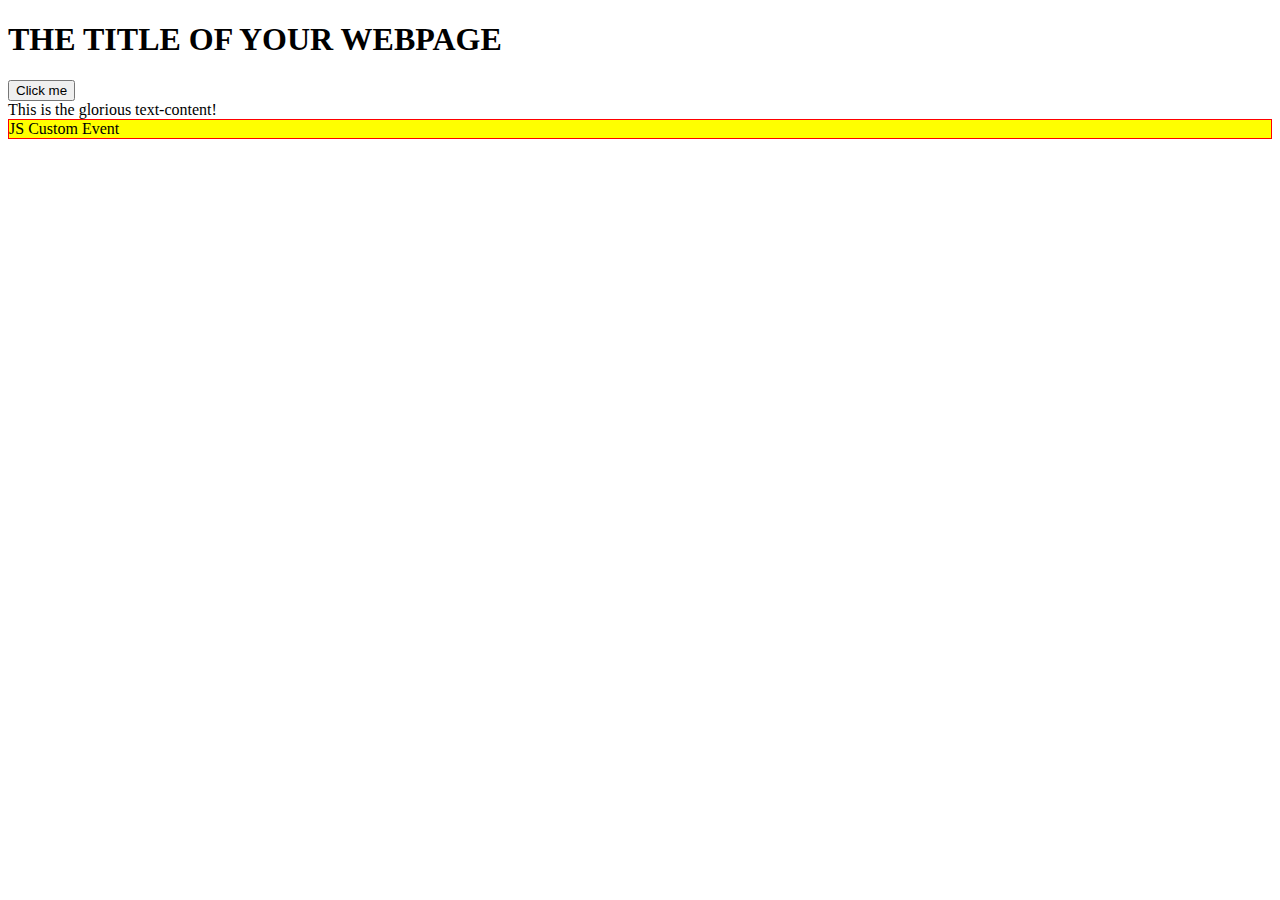
<file: foundations-js/index.html>
<!DOCTYPE html>
<html lang="en">
	<head>
		<meta charset="UTF-8">
		<meta name="viewport" content="width=device-width, initial-scale=1.0">
		<title>Document</title>
		<script src="./script.js" defer></script>
	</head>
	<body>

		<!-- The DOM -->
		<h1>THE TITLE OF YOUR WEBPAGE</h1>
		<button id= "btn" type="button">Click me</button>

		<div id="container">
			<div class="content">This is the glorious text-content!</div>
		</div>

		<div class="note">JS Custom Event</div>

		<script>
			function highlight(elem) {
							const bgColor = 'yellow';
							elem.style.backgroundColor = bgColor;

							// create the event
							let event = new CustomEvent('highlight', {
											detail: {
															backgroundColor: bgColor
														}
										});
							// dispatch the event
							elem.dispatchEvent(event);
						}

			// Select the div element
			let div = document.querySelector('.note');

			// Add border style
			function addBorder(elem) {
							elem.style.border = "solid 1px red";
						}

			// Listen to the highlight event
			div.addEventListener('highlight', function (e) {
							addBorder(this);

							// examine the background
//							console.log(e.detail);
						});

			// highlight div element
			highlight(div);
		</script>
	</body>
</html>
</file>
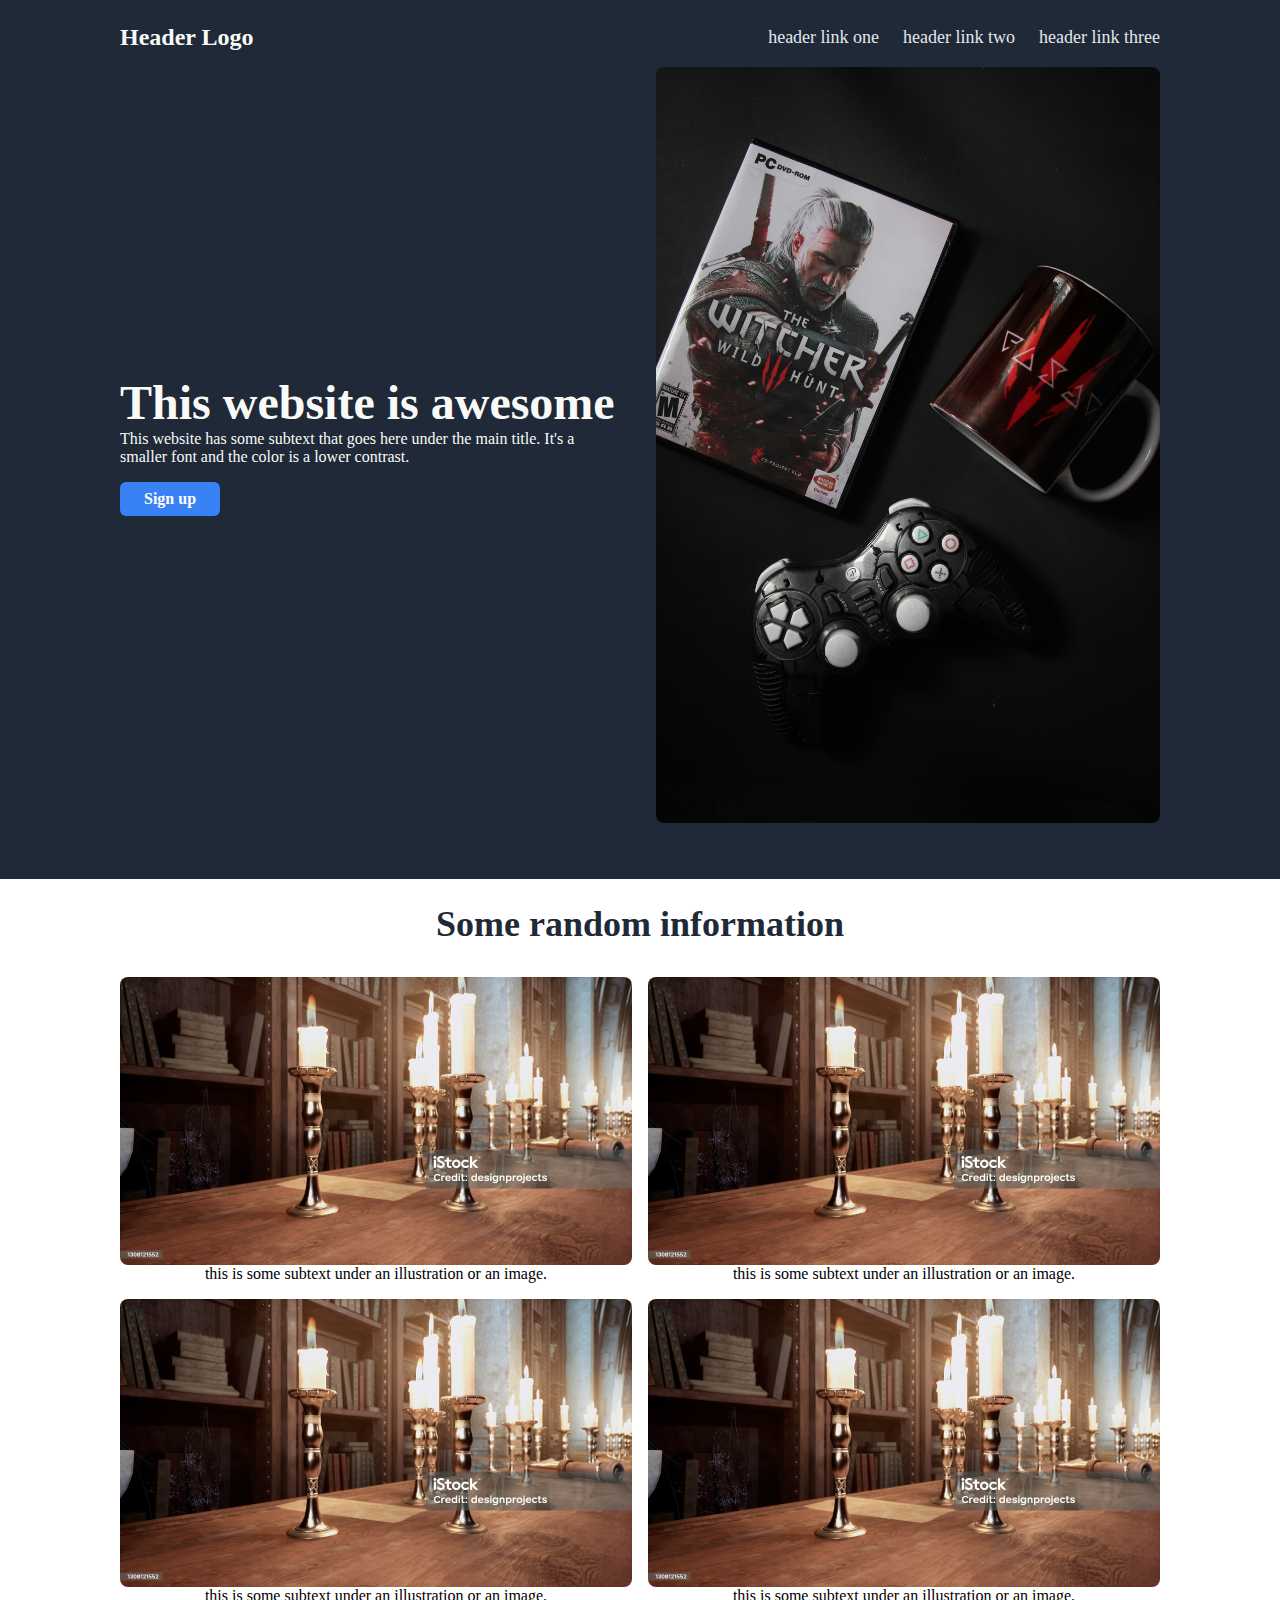
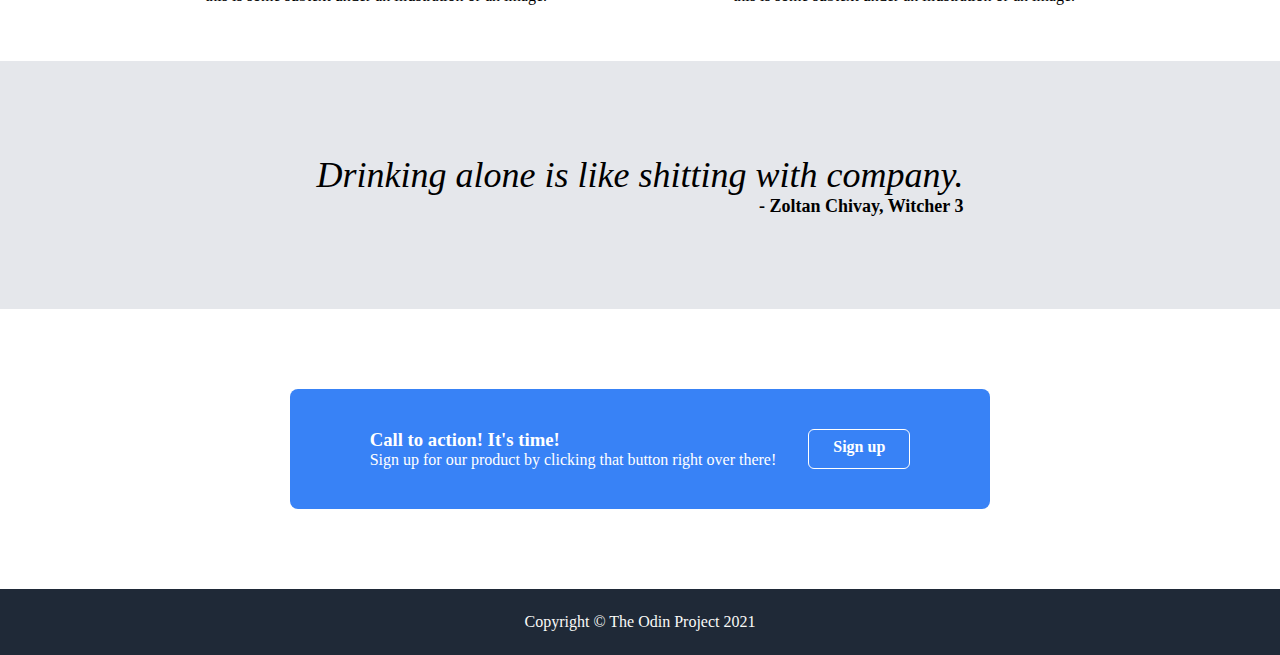
<file: foundations-landing-page/index.html>
<!DOCTYPE html>
<html lang="en">
	<head>
		<meta charset="UTF-8">
		<title>The Landing Page</title>
		<meta name="viewport" content="width=device-width,initial-scale=1">
		<link rel="stylesheet" href="./style.css">
		<!--Additional elements for browsers and robots go here goes here-->
	</head>
	<body>
		<!--Elements visible to users go here-->

		<!-- first block-->
		<div class="hero">
			<header>
				<div class="hero__logo">Header Logo</div>
				<ul>
					<li><a href="#">header link one</a></li>
					<li><a href="#">header link two</a></li>
					<li><a href="#">header link three</a></li>
				</ul>
			</header>

			<div class="heroBlock row">
				<div class="heroBlock__text left">
					<h1>This website is awesome</h1>
					<p>This website has some subtext that goes here under the main title. It's a smaller font and the color is a lower contrast.</p>
					<button class="heroBlock__btn" type="button">Sign up</button>
				</div>
				<img class="heroBlock__img right" src="./img/witcher.jpg" alt="an image">
			</div>
		</div>

		<!-- second block-->
		<div class="secondBlock">
			<h2>Some random information</h2>
			<div class="cards">
				<div class="card">
					<img src="./img/card.jpg" alt="an image">
					<p>this is some subtext under an illustration or an image.</p>
				</div>
				<div class="card">
					<img src="./img/card.jpg" alt="an image">
					<p>this is some subtext under an illustration or an image.</p>
				</div>
				<div class="card">
					<img src="./img/card.jpg" alt="an image">
					<p>this is some subtext under an illustration or an image.</p>
				</div>
				<div class="card">
					<img src="./img/card.jpg" alt="an image">
					<p>this is some subtext under an illustration or an image.</p>
				</div>
			</div>
		</div>

		<!-- third block-->
		<div class="quoteBlock">
			<div class="quoteBlock__quote">
				<em>Drinking alone is like shitting with company.</em>
				<div class="quoteBlock__author"> - Zoltan Chivay, Witcher 3</div>
			</div>
		</div>

		<!-- fourth block-->
		<div class="fourthBlock">
			<div class="callToAction">
				<div class="row">
					<div>
						<h3>Call to action! It's time!</h3>
						<p>Sign up for our product by clicking that button right over there!</p>
					</div>
					<button type="button">Sign up</button>
				</div>
			</div>
		</div>

		<!-- footer-->
		<footer>
			Copyright © The Odin Project 2021
		</footer>

	</body>
</html>
</file>
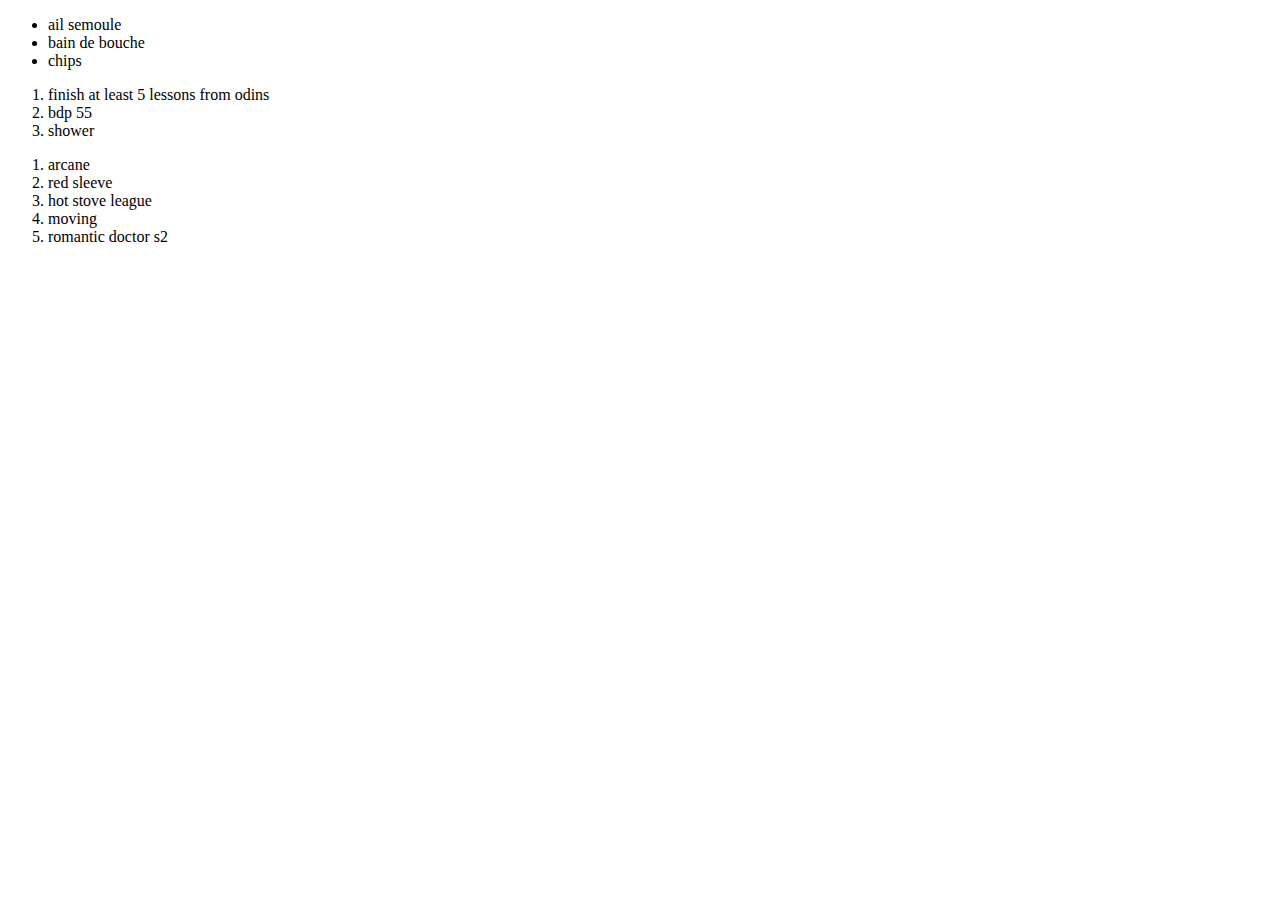
<file: html-boilerplate/index.html>
<!DOCTYPE html>
<html lang="en">
<head>
	<meta charset="UTF-8">
	<title>TITLE</title>
</head>
<body>
	<ul>
		<li>ail semoule</li>
		<li>bain de bouche</li>
		<li>chips</li>
	</ul>
	<ol>
		<li>finish at least 5 lessons from odins</li>
		<li>bdp 55</li>
		<li>shower</li>
	</ol>
	<ol>
		<li>arcane</li>
		<li>red sleeve</li>
		<li>hot stove league</li>
		<li>moving</li>
		<li>romantic doctor s2</li>
	</ol>
</body>

</html>
</file>
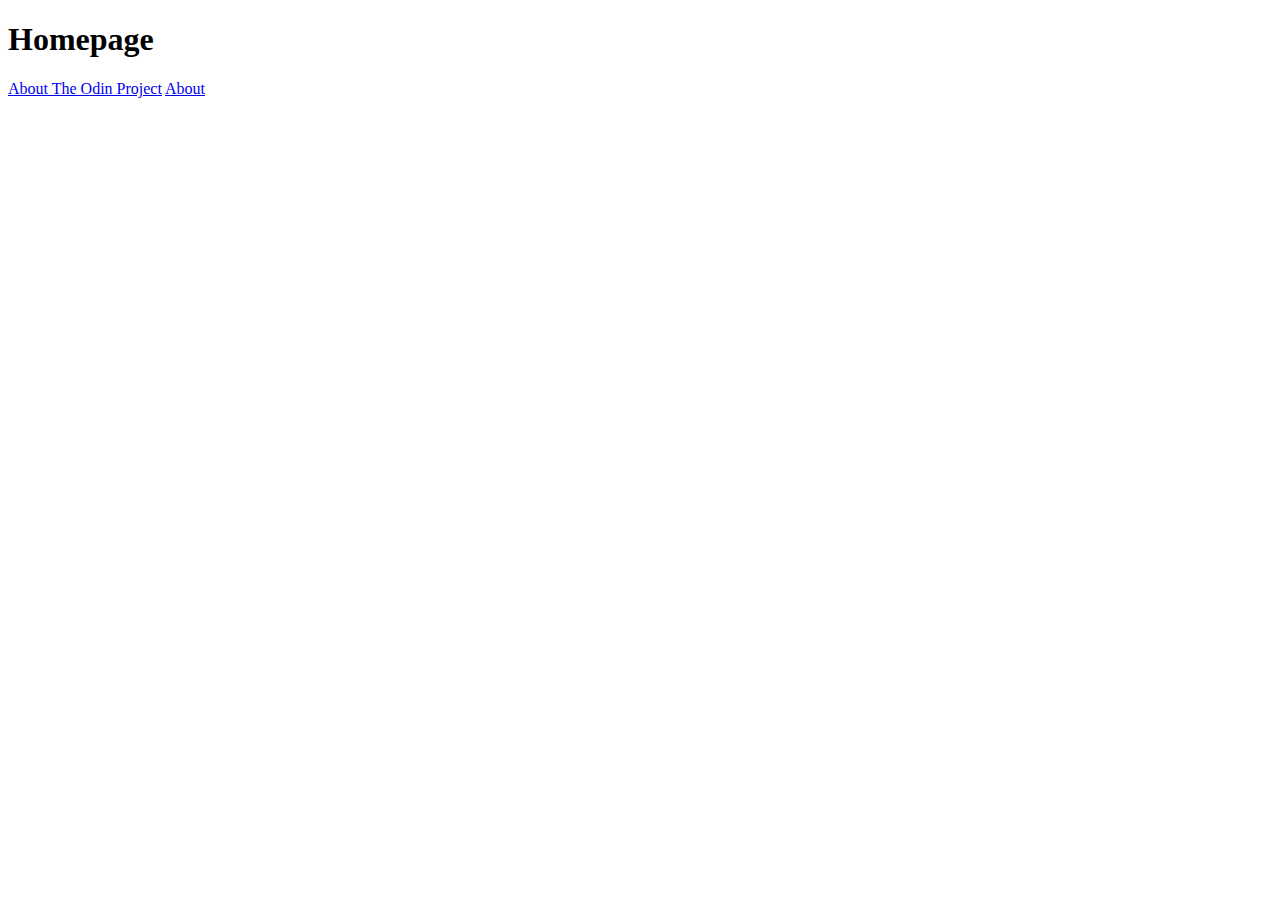
<file: odin-links-and-images/index.html>
<!DOCTYPE html>
<html>
	<head>
		<meta charset="UTF-8">
		<title>Links and images</title>
	</head>
	<body>
		<h1>Homepage</h1>
		<a href="https://www.theodinproject.com/about" target="_blank" rel="noopener noreferrer">About The Odin Project</a>
		<a href="./pages/about.html">About</a>
	</body>

</html>
</file>
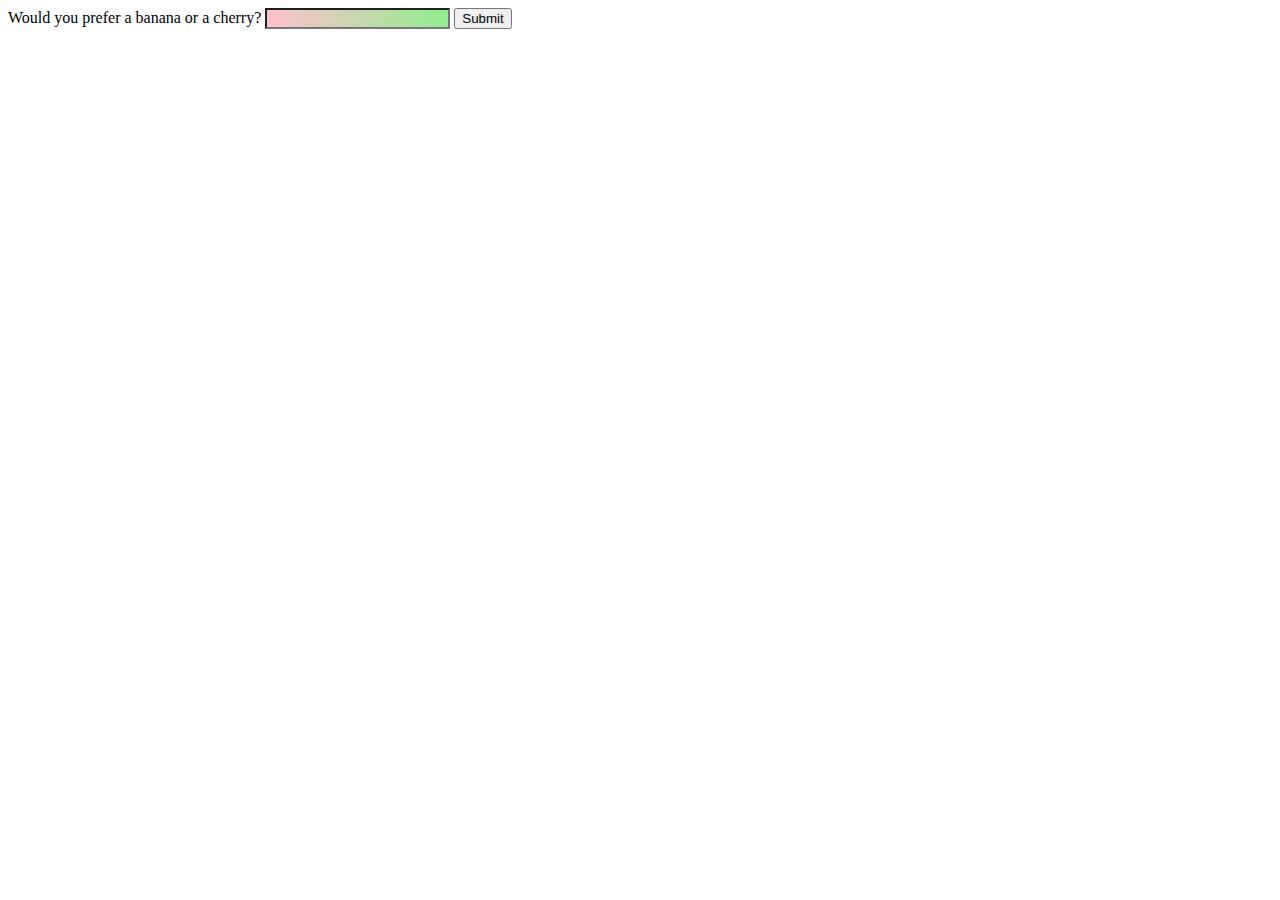
<file: intermediate-forms/fruit-start.html>
<!DOCTYPE html>
<html lang="en-US">
  <head>
    <meta charset="utf-8">
    <meta name="viewport" content="width=device-width">
    <title>Favorite fruit start</title>
    <style>
      input:invalid {
  background-image: linear-gradient(to right, pink, lightgreen);
      }

      input:valid {
        border: 2px solid black;
      }



    </style>
  </head>

<body>
    <form>
      <label for="choose">Would you prefer a banana or a cherry?</label>
      <input id="choose" name="i_like" required>
      <button>Submit</button>
    </form>
</body>

</html>
</file>
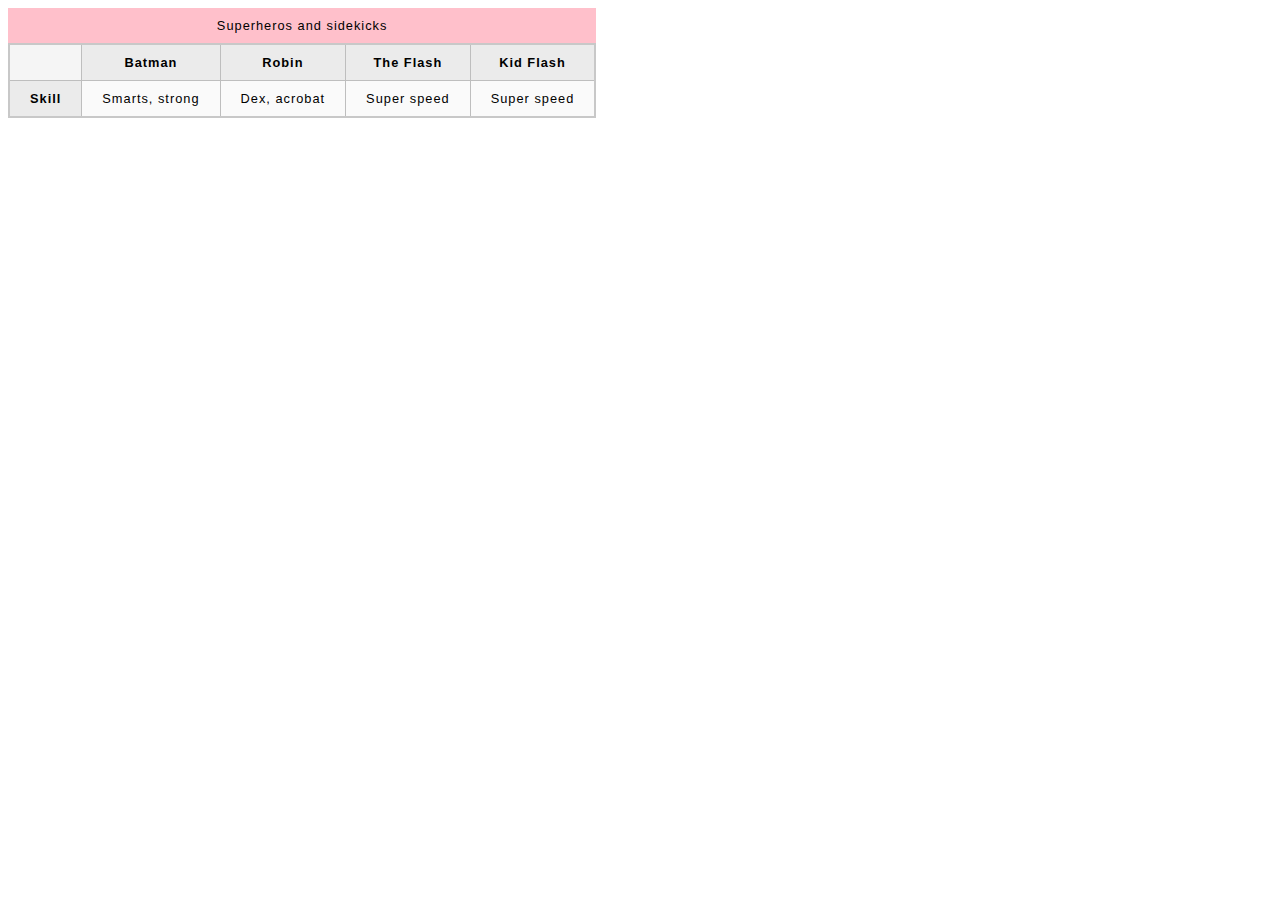
<file: intermediate-table/blank-template.html>
<!DOCTYPE html>
<html lang="en-US">

<head>
  <meta charset="utf-8">
  <meta name="viewport" content="width=device-width">
  <title>Table template</title>
  <link href="minimal-table.css" rel="stylesheet" type="text/css">
  <style>
  </style>
</head>

<body>
  <table>
    <caption>
      Superheros and sidekicks
    </caption>
    <colgroup>
      <col />
      <col span="2" class="batman" />
      <col span="2" class="flash" />
    </colgroup>
    <tr>
      <td></td>
      <th scope="col">Batman</th>
      <th scope="col">Robin</th>
      <th scope="col">The Flash</th>
      <th scope="col">Kid Flash</th>
    </tr>
    <tr>
      <th scope="row">Skill</th>
      <td>Smarts, strong</td>
      <td>Dex, acrobat</td>
      <td>Super speed</td>
      <td>Super speed</td>
    </tr>
  </table>
</body>

</html>
</file>
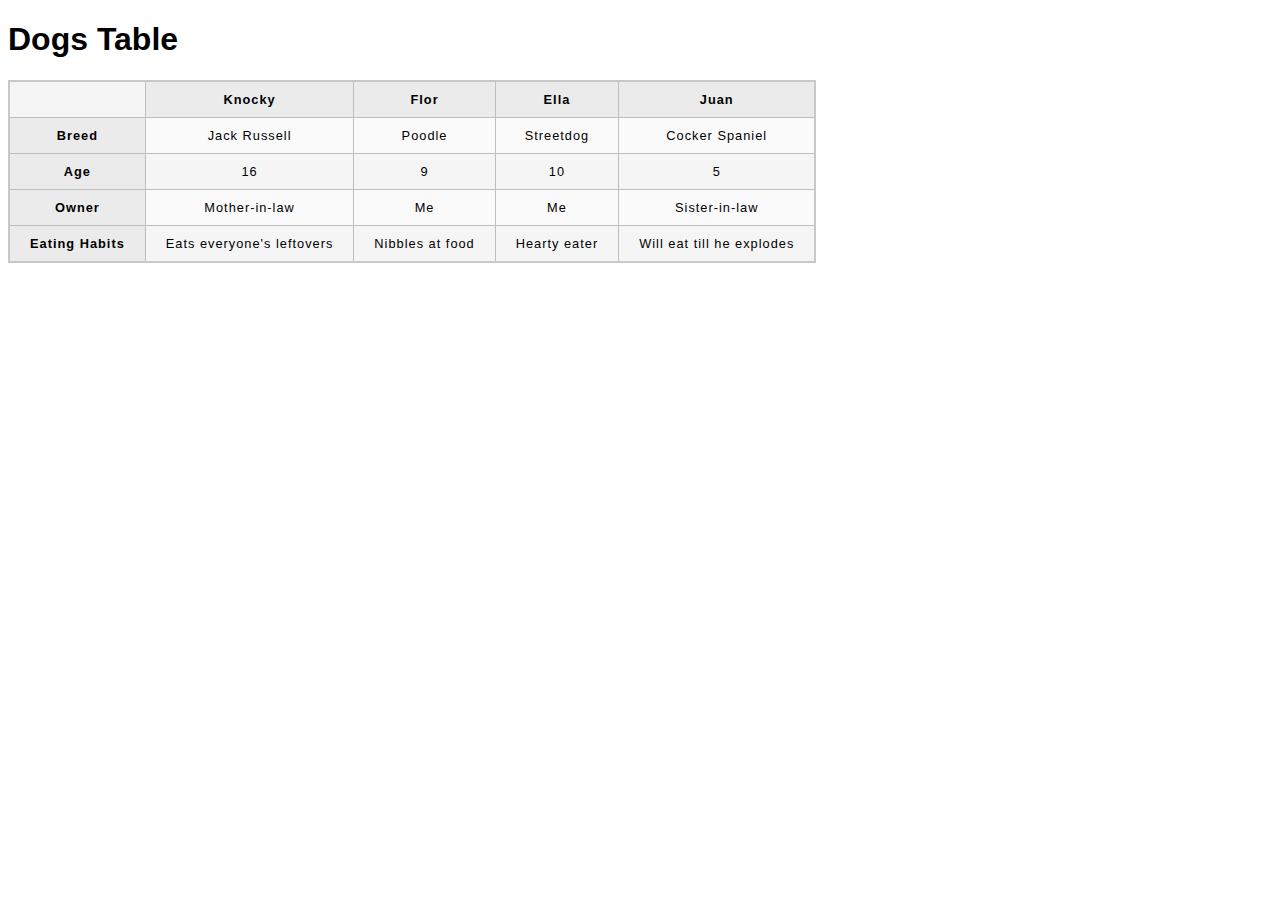
<file: intermediate-table/dogs-table.html>
<!DOCTYPE html>
<html lang="en-US">
  <head>
    <meta charset="utf-8">
    <meta name="viewport" content="width=device-width">
    <title>Dogs table</title>
    <link href="minimal-table.css" rel="stylesheet" type="text/css">
  </head>
  <body>
    <h1>Dogs Table</h1>

    <table>
      <tr>
        <td>&nbsp;</td>
        <th>Knocky</th>
        <th>Flor</th>
        <th>Ella</th>
        <th>Juan</th>
      </tr>
      <tr>
        <th>Breed</th>
        <td>Jack Russell</td>
        <td>Poodle</td>
        <td>Streetdog</td>
        <td>Cocker Spaniel</td>
      </tr>
      <tr>
        <th>Age</th>
        <td>16</td>
        <td>9</td>
        <td>10</td>
        <td>5</td>
      </tr>
      <tr>
        <th>Owner</th>
        <td>Mother-in-law</td>
        <td>Me</td>
        <td>Me</td>
        <td>Sister-in-law</td>
      </tr>
      <tr>
        <th>Eating Habits</th>
        <td>Eats everyone's leftovers</td>
        <td>Nibbles at food</td>
        <td>Hearty eater</td>
        <td>Will eat till he explodes</td>
      </tr>
    </table>


  </body>
</html>
</file>
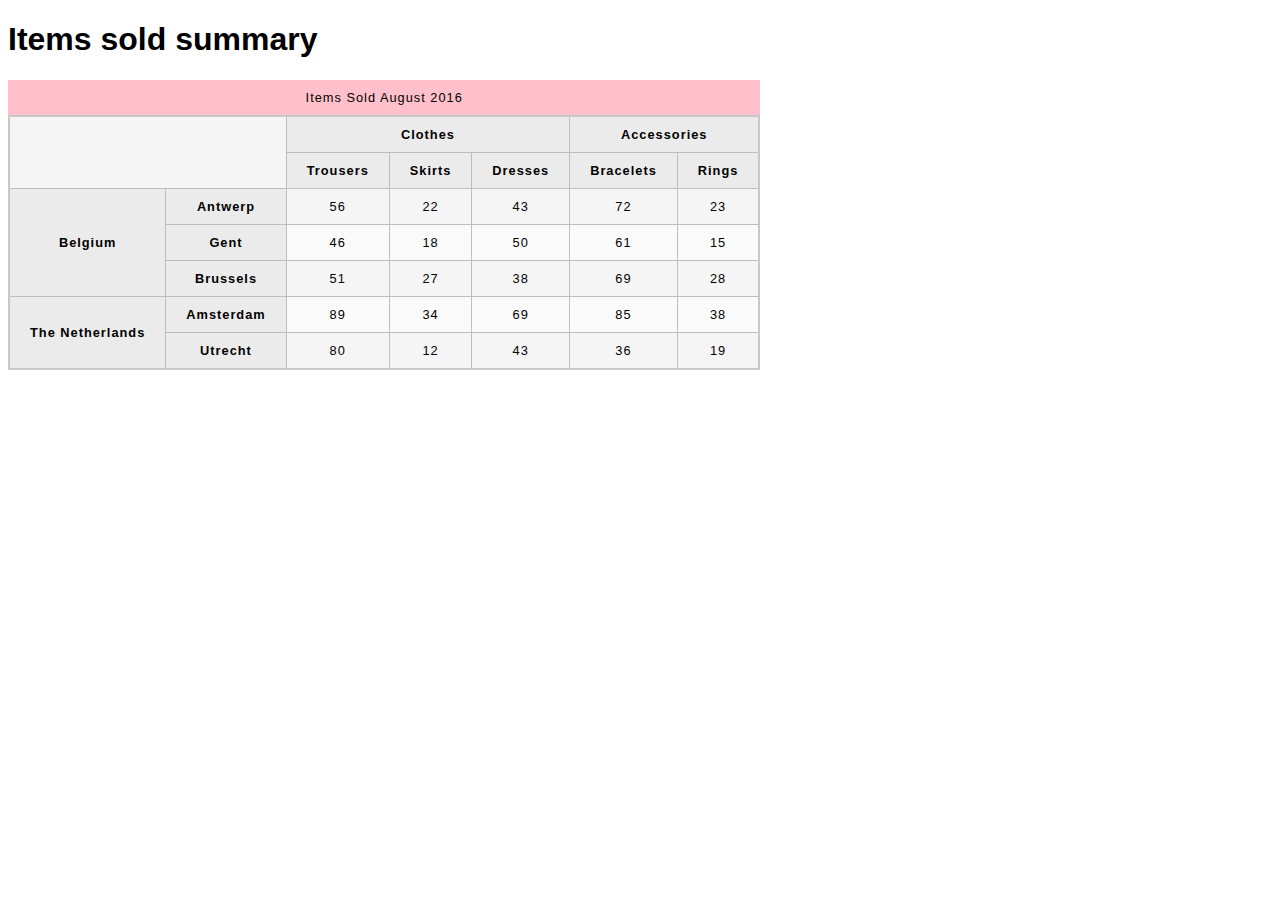
<file: intermediate-table/items-sold.html>
<!DOCTYPE html>
<html lang="en-US">
  <head>
    <meta charset="utf-8">
    <meta name="viewport" content="width=device-width">
    <title>Items sold summary</title>
    <link href="minimal-table.css" rel="stylesheet" type="text/css">
  </head>

<body>
    <h1>Items sold summary</h1>

    <table>
      <caption>Items Sold August 2016</caption>
      <thead>
        <tr>
          <td colspan="2" rowspan="2"></td>
          <th colspan="3" scope="colgroup">Clothes</th>
          <th colspan="2" scope="colgroup">Accessories</th>
        </tr>
        <tr>
          <th scope="col">Trousers</th>
          <th scope="col">Skirts</th>
          <th scope="col">Dresses</th>
          <th scope="col">Bracelets</th>
          <th scope="col">Rings</th>
        </tr>
      </thead>
      <tbody>
        <tr>
          <th rowspan="3" scope="rowgroup">Belgium</th>
          <th scope="row">Antwerp</th>
          <td>56</td>
          <td>22</td>
          <td>43</td>
          <td>72</td>
          <td>23</td>
        </tr>
        <tr>
          <th scope="row">Gent</th>
          <td>46</td>
          <td>18</td>
          <td>50</td>
          <td>61</td>
          <td>15</td>
        </tr>
        <tr>
          <th scope="row">Brussels</th>
          <td>51</td>
          <td>27</td>
          <td>38</td>
          <td>69</td>
          <td>28</td>
        </tr>
        <tr>
          <th rowspan="2" scope="rowgroup">The Netherlands</th>
          <th scope="row">Amsterdam</th>
          <td>89</td>
          <td>34</td>
          <td>69</td>
          <td>85</td>
          <td>38</td>
        </tr>
        <tr>
          <th scope="row">Utrecht</th>
          <td>80</td>
          <td>12</td>
          <td>43</td>
          <td>36</td>
          <td>19</td>
        </tr>
      </tbody>
    </table>

</body>

</html>
</file>
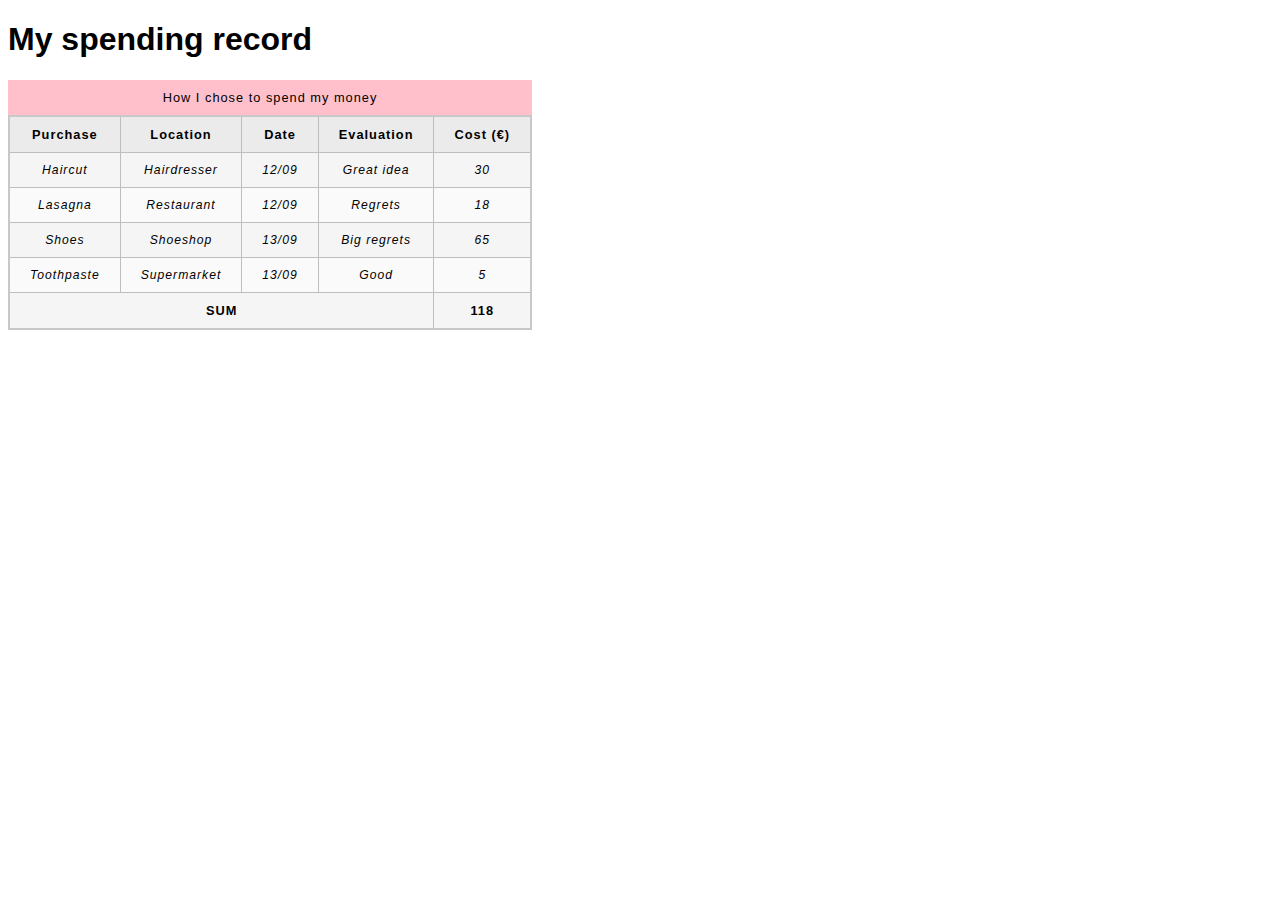
<file: intermediate-table/spending-record.html>
<!DOCTYPE html>
<html lang="en-US">

<head>
  <meta charset="utf-8">
  <meta name="viewport" content="width=device-width">
  <title>My spending record</title>
  <link href="minimal-table.css" rel="stylesheet" type="text/css">
  <style>
    tbody {
      font-size: 95%;
      font-style: italic;
    }

    tfoot {
      font-weight: bold;
    }
  </style>
</head>

<body>
  <h1>My spending record</h1>

  <table>
    <caption>How I chose to spend my money</caption>
    <thead>
      <tr>
        <th>Purchase</th>
        <th>Location</th>
        <th>Date</th>
        <th>Evaluation</th>
        <th>Cost (€)</th>
      </tr>
    </thead>
    <tfoot>
      <tr>
        <td colspan="4">SUM</td>
        <td>118</td>
      </tr>
    </tfoot>
    <tbody>
      <tr>
        <td>Haircut</td>
        <td>Hairdresser</td>
        <td>12/09</td>
        <td>Great idea</td>
        <td>30</td>
      </tr>
      <tr>
        <td>Lasagna</td>
        <td>Restaurant</td>
        <td>12/09</td>
        <td>Regrets</td>
        <td>18</td>
      </tr>
      <tr>
        <td>Shoes</td>
        <td>Shoeshop</td>
        <td>13/09</td>
        <td>Big regrets</td>
        <td>65</td>
      </tr>
      <tr>
        <td>Toothpaste</td>
        <td>Supermarket</td>
        <td>13/09</td>
        <td>Good</td>
        <td>5</td>
      </tr>
    </tbody>
  </table>

</body>

</html>
</file>
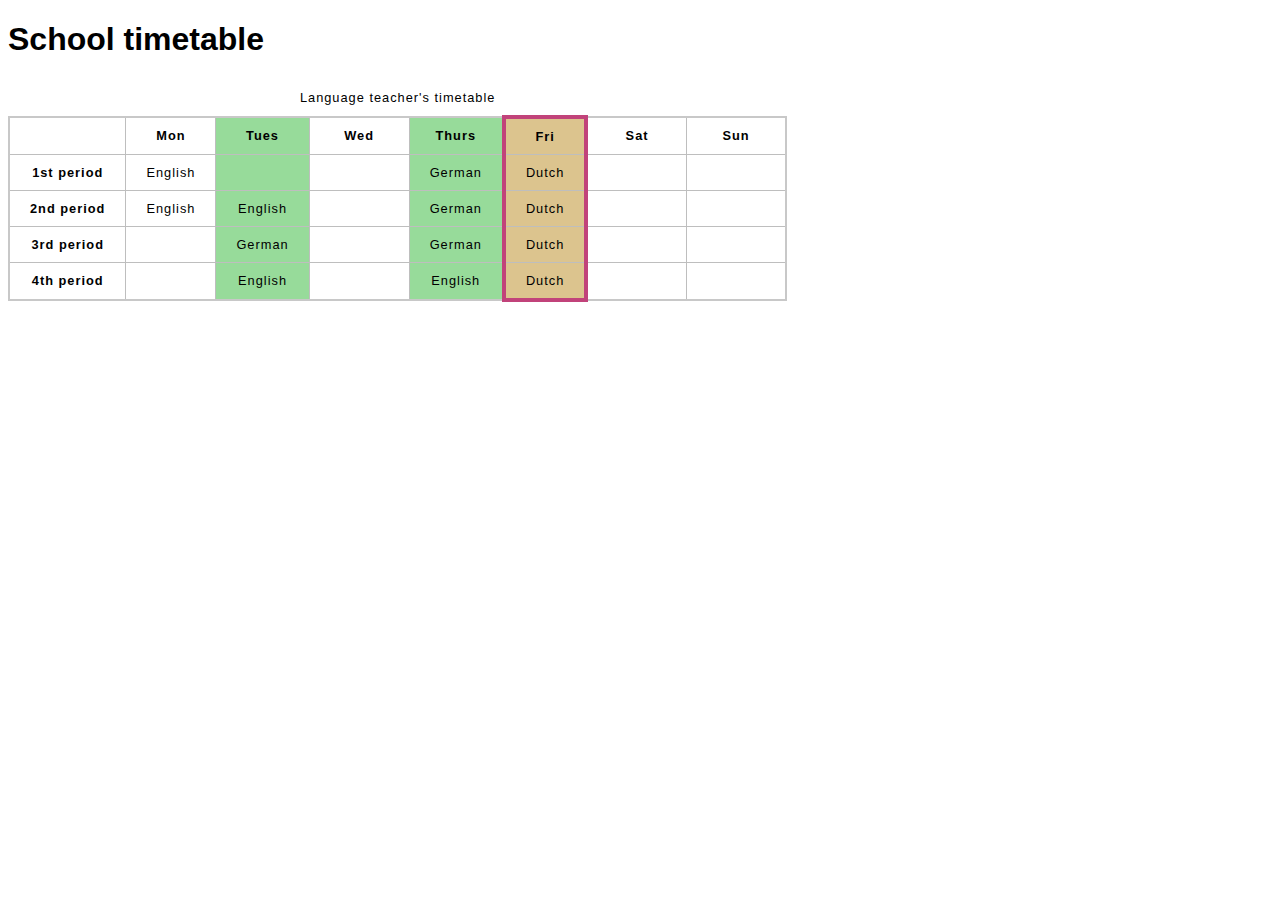
<file: intermediate-table/timetable-fixed.html>
<!DOCTYPE html>
<html lang="en-US">
  <head>
    <meta charset="utf-8">
    <meta name="viewport" content="width=device-width">
    <title>School timetable</title>
    <style>
    html {
      font-family: sans-serif;
    }

    table {
      border-collapse: collapse;
      border: 2px solid rgb(200,200,200);
      letter-spacing: 1px;
      font-size: 0.8rem;
    }

    td, th {
      border: 1px solid rgb(190,190,190);
      padding: 10px 20px;
    }

    td {
      text-align: center;
    }

    caption {
      padding: 10px;
    }
    </style>
  </head>
  <body>
    <h1>School timetable</h1>

    <table>
      <caption>Language teacher's timetable</caption>
      <colgroup>
        <col span="2">
        <col style="background-color:#97DB9A;">
        <col style="width:100px;">
        <col style="background-color:#97DB9A;">
        <col style="background-color:#DCC48E; border:4px solid #C1437A;">
        <col span="2" style="width:100px;">
      </colgroup>
      <tr>
        <td>&nbsp;</td>
        <th>Mon</th>
        <th>Tues</th>
        <th>Wed</th>
        <th>Thurs</th>
        <th>Fri</th>
        <th>Sat</th>
        <th>Sun</th>
      </tr>
      <tr>
        <th>1st period</th>
        <td>English</td>
        <td>&nbsp;</td>
        <td>&nbsp;</td>
        <td>German</td>
        <td>Dutch</td>
        <td>&nbsp;</td>
        <td>&nbsp;</td>
      </tr>
      <tr>
        <th>2nd period</th>
        <td>English</td>
        <td>English</td>
        <td>&nbsp;</td>
        <td>German</td>
        <td>Dutch</td>
        <td>&nbsp;</td>
        <td>&nbsp;</td>
      </tr>
      <tr>
        <th>3rd period</th>
        <td>&nbsp;</td>
        <td>German</td>
        <td>&nbsp;</td>
        <td>German</td>
        <td>Dutch</td>
        <td>&nbsp;</td>
        <td>&nbsp;</td>
      </tr>
      <tr>
        <th>4th period</th>
        <td>&nbsp;</td>
        <td>English</td>
        <td>&nbsp;</td>
        <td>English</td>
        <td>Dutch</td>
        <td>&nbsp;</td>
        <td>&nbsp;</td>
      </tr>
    </table>

  </body>
</html>
</file>
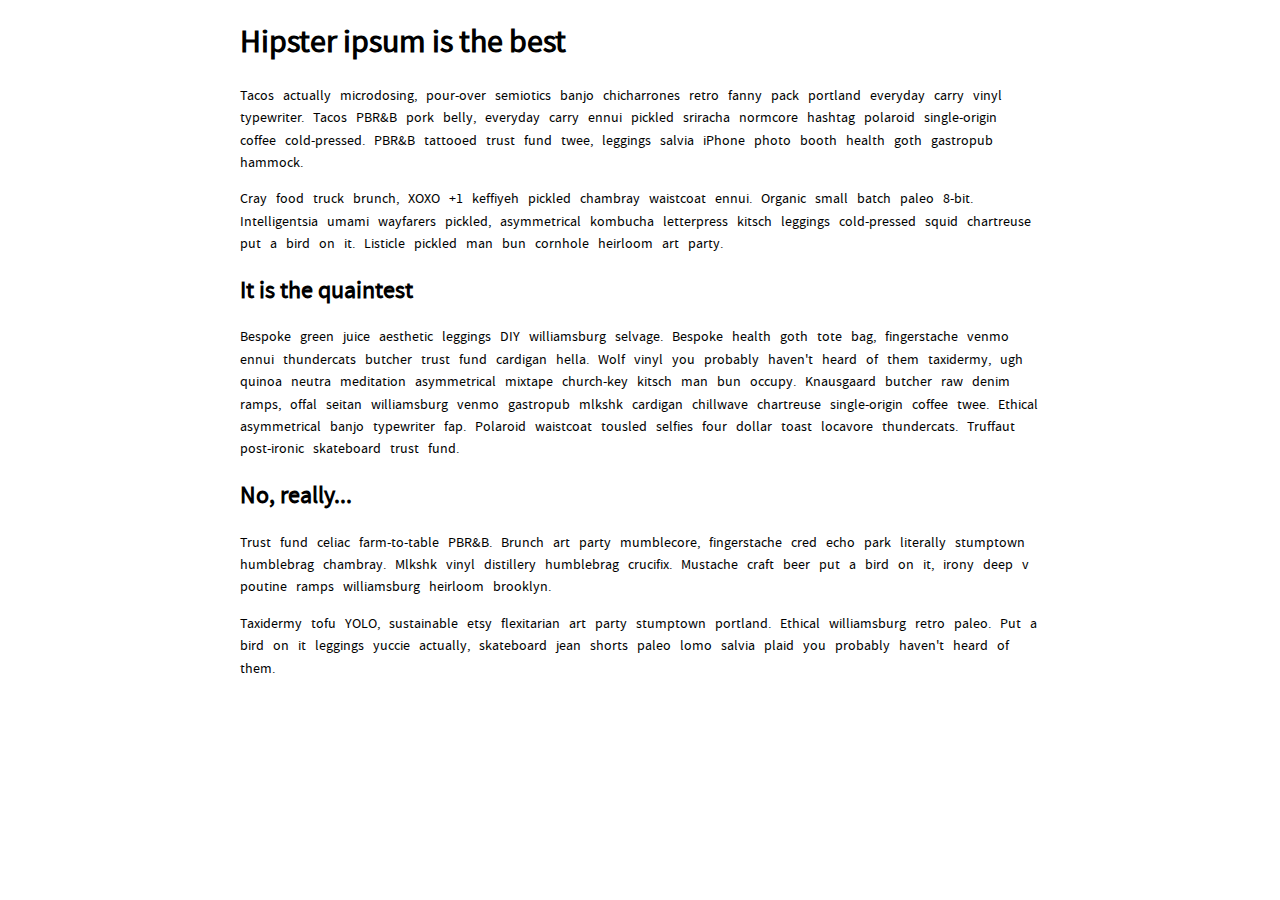
<file: itermediate-fonts/web-font-start.html>
<!DOCTYPE html>
<html lang="en-US">
  <head>
    <meta charset="utf-8">
    <meta name="viewport" content="width=device-width">
    <title>Web font example</title>
    <link href="web-font-start.css" rel="stylesheet" type="text/css">
  </head>
  <body>
    <h1>Hipster ipsum is the best</h1>

    <p>Tacos actually microdosing, pour-over semiotics banjo chicharrones retro fanny pack portland everyday carry vinyl typewriter. Tacos PBR&amp;B pork belly, everyday carry ennui pickled sriracha normcore hashtag polaroid single-origin coffee cold-pressed. PBR&amp;B tattooed trust fund twee, leggings salvia iPhone photo booth health goth gastropub hammock.</p>

    <p>Cray food truck brunch, XOXO +1 keffiyeh pickled chambray waistcoat ennui. Organic small batch paleo 8-bit. Intelligentsia umami wayfarers pickled, asymmetrical kombucha letterpress kitsch leggings cold-pressed squid chartreuse put a bird on it. Listicle pickled man bun cornhole heirloom art party.</p>

    <h2>It is the quaintest</h2>

    <p>Bespoke green juice aesthetic leggings DIY williamsburg selvage. Bespoke health goth tote bag, fingerstache venmo ennui thundercats butcher trust fund cardigan hella. Wolf vinyl you probably haven't heard of them taxidermy, ugh quinoa neutra meditation asymmetrical mixtape church-key kitsch man bun occupy. Knausgaard butcher raw denim ramps, offal seitan williamsburg venmo gastropub mlkshk cardigan chillwave chartreuse single-origin coffee twee. Ethical asymmetrical banjo typewriter fap. Polaroid waistcoat tousled selfies four dollar toast locavore thundercats. Truffaut post-ironic skateboard trust fund.</p>

    <h2>No, really...</h2>

    <p>Trust fund celiac farm-to-table PBR&amp;B. Brunch art party mumblecore, fingerstache cred echo park literally stumptown humblebrag chambray. Mlkshk vinyl distillery humblebrag crucifix. Mustache craft beer put a bird on it, irony deep v poutine ramps williamsburg heirloom brooklyn.</p>

    <p>Taxidermy tofu YOLO, sustainable etsy flexitarian art party stumptown portland. Ethical williamsburg retro paleo. Put a bird on it leggings yuccie actually, skateboard jean shorts paleo lomo salvia plaid you probably haven't heard of them.</p>
  </body>
</html>
</file>
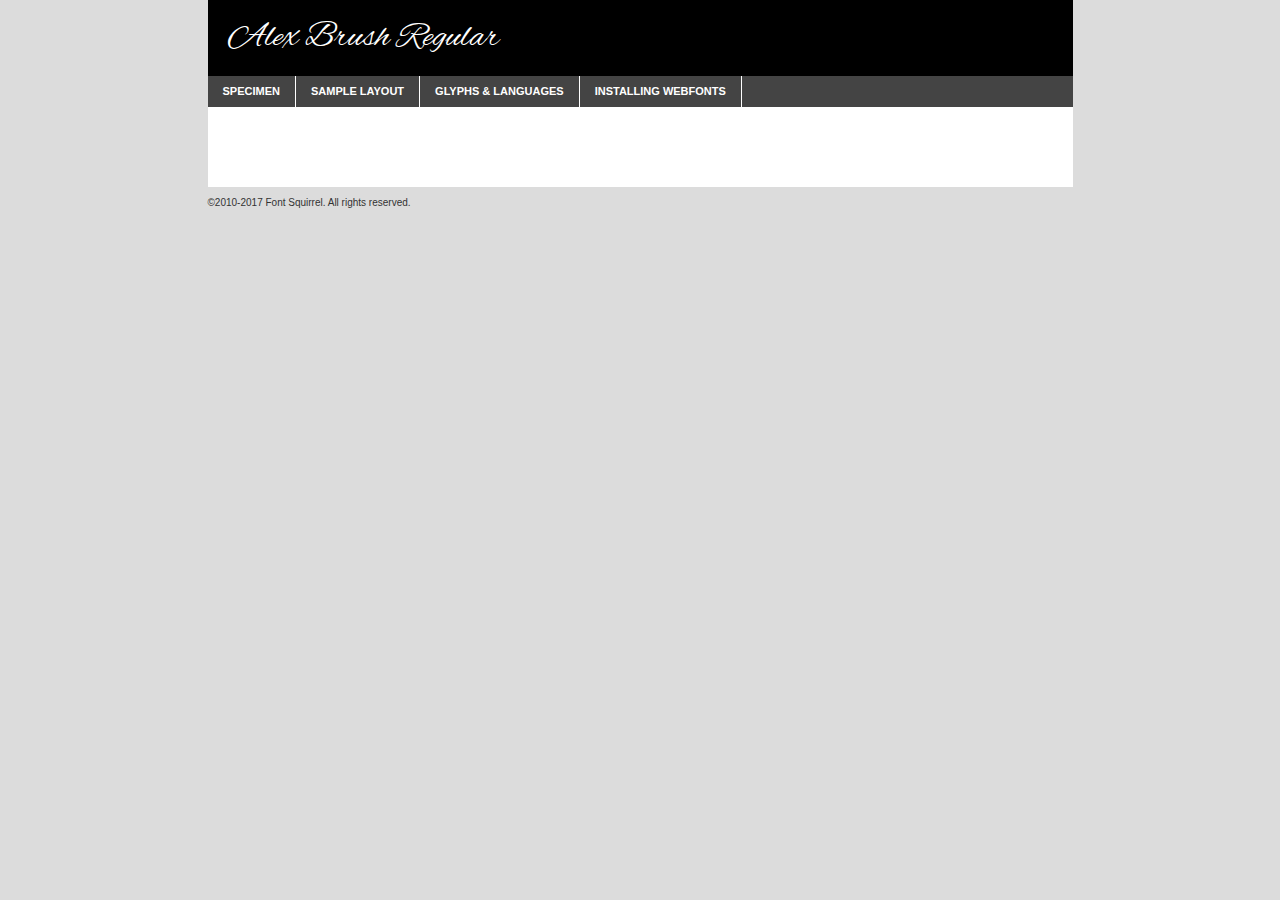
<file: itermediate-fonts/fonts/alexbrush-regular-demo.html>
<!DOCTYPE html PUBLIC "-//W3C//DTD XHTML 1.0 Transitional//EN"
        "http://www.w3.org/TR/xhtml1/DTD/xhtml1-transitional.dtd">

<html xmlns="http://www.w3.org/1999/xhtml" xml:lang="en" lang="en">
<head>
    <meta http-equiv="Content-Type" content="text/html; charset=utf-8"/>
    <script src="http://ajax.googleapis.com/ajax/libs/jquery/1.7.2/jquery.min.js" type="text/javascript" charset="utf-8"></script>
    <script type="text/javascript">
		(function($) {
			$.fn.easyTabs = function(option) {
				var param = jQuery.extend({ fadeSpeed: 'fast', defaultContent: 1, activeClass: 'active' }, option);
				$(this).each(function() {
					var thisId = '#' + this.id;
					if ( param.defaultContent == '' )
					{
						param.defaultContent = 1;
					}
					if ( typeof param.defaultContent == 'number' )
					{
						var defaultTab = $(thisId + ' .tabs li:eq(' + (param.defaultContent - 1) + ') a').attr('href').substr(1);
					}
					else
					{
						var defaultTab = param.defaultContent;
					}
					$(thisId + ' .tabs li a').each(function() {
						var tabToHide = $(this).attr('href').substr(1);
						$('#' + tabToHide).addClass('easytabs-tab-content');
					});
					hideAll();
					changeContent(defaultTab);

					function hideAll() {$(thisId + ' .easytabs-tab-content').hide();}

					function changeContent(tabId)
					{
						hideAll();
						$(thisId + ' .tabs li').removeClass(param.activeClass);
						$(thisId + ' .tabs li a[href=#' + tabId + ']').closest('li').addClass(param.activeClass);
						if ( param.fadeSpeed != 'none' )
						{
							$(thisId + ' #' + tabId).fadeIn(param.fadeSpeed);
						}
						else
						{
							$(thisId + ' #' + tabId).show();
						}
					}

					$(thisId + ' .tabs li').click(function() {
						var tabId = $(this).find('a').attr('href').substr(1);
						changeContent(tabId);
						return false;
					});
				});
			}
		})(jQuery);
    </script>
    <link rel="stylesheet" href="specimen_files/specimen_stylesheet.css" type="text/css" charset="utf-8"/>
    <link rel="stylesheet" href="stylesheet.css" type="text/css" charset="utf-8"/>

    <style type="text/css">
        		body {
			font-family: 'alex_brushregular';
        		}

            </style>

    <title>Alex Brush Regular Specimen</title>


    <script type="text/javascript" charset="utf-8">
		$(document).ready(function() {
			$('#container').easyTabs({ defaultContent: 1 });
		});
    </script>
</head>

<body>
<div id="container">
    <div id="header">
		Alex Brush Regular    </div>
    <ul class="tabs">
        <li><a href="#specimen">Specimen</a></li>
        <li><a href="#layout">Sample Layout</a></li>
		        <li><a href="#glyphs">Glyphs &amp; Languages</a></li>
        <li><a href="#installing">Installing Webfonts</a></li>

    </ul>

    <div id="main_content">


        <div id="specimen">

            <div class="section">
                <div class="grid12 firstcol">
                    <div class="huge">AaBb</div>
                </div>
            </div>

            <div class="section">
                <div class="glyph_range">A&#x200B;B&#x200b;C&#x200b;D&#x200b;E&#x200b;F&#x200b;G&#x200b;H&#x200b;I&#x200b;J&#x200b;K&#x200b;L&#x200b;M&#x200b;N&#x200b;O&#x200b;P&#x200b;Q&#x200b;R&#x200b;S&#x200b;T&#x200b;U&#x200b;V&#x200b;W&#x200b;X&#x200b;Y&#x200b;Z&#x200b;a&#x200b;b&#x200b;c&#x200b;d&#x200b;e&#x200b;f&#x200b;g&#x200b;h&#x200b;i&#x200b;j&#x200b;k&#x200b;l&#x200b;m&#x200b;n&#x200b;o&#x200b;p&#x200b;q&#x200b;r&#x200b;s&#x200b;t&#x200b;u&#x200b;v&#x200b;w&#x200b;x&#x200b;y&#x200b;z&#x200b;1&#x200b;2&#x200b;3&#x200b;4&#x200b;5&#x200b;6&#x200b;7&#x200b;8&#x200b;9&#x200b;0&#x200b;&amp;&#x200b;.&#x200b;,&#x200b;?&#x200b;!&#x200b;&#64;&#x200b;(&#x200b;)&#x200b;#&#x200b;$&#x200b;%&#x200b;*&#x200b;+&#x200b;-&#x200b;=&#x200b;:&#x200b;;</div>
            </div>
            <div class="section">
                <div class="grid12 firstcol">
                    <table class="sample_table">
                        <tr>
                            <td>10</td>
                            <td class="size10">abcdefghijklmnopqrstuvwxyzABCDEFGHIJKLMNOPQRSTUVWXYZ0123456789abcdefghijklmnopqrstuvwxyzABCDEFGHIJKLMNOPQRSTUVWXYZ0123456789abcdefghijklmnopqrstuvwxyzABCDEFGHIJKLMNOPQRSTUVWXYZ</td>
                        </tr>
                        <tr>
                            <td>11</td>
                            <td class="size11">abcdefghijklmnopqrstuvwxyzABCDEFGHIJKLMNOPQRSTUVWXYZ0123456789abcdefghijklmnopqrstuvwxyzABCDEFGHIJKLMNOPQRSTUVWXYZ0123456789abcdefghijklmnopqrstuvwxyzABCDEFGHIJKLMNOPQRSTUVWXYZ</td>
                        </tr>
                        <tr>
                            <td>12</td>
                            <td class="size12">abcdefghijklmnopqrstuvwxyzABCDEFGHIJKLMNOPQRSTUVWXYZ0123456789abcdefghijklmnopqrstuvwxyzABCDEFGHIJKLMNOPQRSTUVWXYZ0123456789abcdefghijklmnopqrstuvwxyzABCDEFGHIJKLMNOPQRSTUVWXYZ</td>
                        </tr>
                        <tr>
                            <td>13</td>
                            <td class="size13">abcdefghijklmnopqrstuvwxyzABCDEFGHIJKLMNOPQRSTUVWXYZ0123456789abcdefghijklmnopqrstuvwxyzABCDEFGHIJKLMNOPQRSTUVWXYZ0123456789abcdefghijklmnopqrstuvwxyzABCDEFGHIJKLMNOPQRSTUVWXYZ</td>
                        </tr>
                        <tr>
                            <td>14</td>
                            <td class="size14">abcdefghijklmnopqrstuvwxyzABCDEFGHIJKLMNOPQRSTUVWXYZ0123456789abcdefghijklmnopqrstuvwxyzABCDEFGHIJKLMNOPQRSTUVWXYZ0123456789abcdefghijklmnopqrstuvwxyzABCDEFGHIJKLMNOPQRSTUVWXYZ</td>
                        </tr>
                        <tr>
                            <td>16</td>
                            <td class="size16">abcdefghijklmnopqrstuvwxyzABCDEFGHIJKLMNOPQRSTUVWXYZ0123456789abcdefghijklmnopqrstuvwxyzABCDEFGHIJKLMNOPQRSTUVWXYZ</td>
                        </tr>
                        <tr>
                            <td>18</td>
                            <td class="size18">abcdefghijklmnopqrstuvwxyzABCDEFGHIJKLMNOPQRSTUVWXYZ0123456789abcdefghijklmnopqrstuvwxyzABCDEFGHIJKLMNOPQRSTUVWXYZ</td>
                        </tr>
                        <tr>
                            <td>20</td>
                            <td class="size20">abcdefghijklmnopqrstuvwxyzABCDEFGHIJKLMNOPQRSTUVWXYZ0123456789abcdefghijklmnopqrstuvwxyzABCDEFGHIJKLMNOPQRSTUVWXYZ</td>
                        </tr>
                        <tr>
                            <td>24</td>
                            <td class="size24">abcdefghijklmnopqrstuvwxyzABCDEFGHIJKLMNOPQRSTUVWXYZ0123456789abcdefghijklmnopqrstuvwxyzABCDEFGHIJKLMNOPQRSTUVWXYZ</td>
                        </tr>
                        <tr>
                            <td>30</td>
                            <td class="size30">abcdefghijklmnopqrstuvwxyzABCDEFGHIJKLMNOPQRSTUVWXYZ0123456789abcdefghijklmnopqrstuvwxyzABCDEFGHIJKLMNOPQRSTUVWXYZ</td>
                        </tr>
                        <tr>
                            <td>36</td>
                            <td class="size36">abcdefghijklmnopqrstuvwxyzABCDEFGHIJKLMNOPQRSTUVWXYZ0123456789abcdefghijklmnopqrstuvwxyzABCDEFGHIJKLMNOPQRSTUVWXYZ</td>
                        </tr>
                        <tr>
                            <td>48</td>
                            <td class="size48">abcdefghijklmnopqrstuvwxyzABCDEFGHIJKLMNOPQRSTUVWXYZ0123456789abcdefghijklmnopqrstuvwxyzABCDEFGHIJKLMNOPQRSTUVWXYZ</td>
                        </tr>
                        <tr>
                            <td>60</td>
                            <td class="size60">abcdefghijklmnopqrstuvwxyzABCDEFGHIJKLMNOPQRSTUVWXYZ0123456789abcdefghijklmnopqrstuvwxyzABCDEFGHIJKLMNOPQRSTUVWXYZ</td>
                        </tr>
                        <tr>
                            <td>72</td>
                            <td class="size72">abcdefghijklmnopqrstuvwxyzABCDEFGHIJKLMNOPQRSTUVWXYZ0123456789abcdefghijklmnopqrstuvwxyzABCDEFGHIJKLMNOPQRSTUVWXYZ</td>
                        </tr>
                        <tr>
                            <td>90</td>
                            <td class="size90">abcdefghijklmnopqrstuvwxyzABCDEFGHIJKLMNOPQRSTUVWXYZ0123456789abcdefghijklmnopqrstuvwxyzABCDEFGHIJKLMNOPQRSTUVWXYZ</td>
                        </tr>
                    </table>

                </div>

            </div>


            <div class="section" id="bodycomparison">


                <div id="xheight">
                    <div class="fontbody">&#x25FC;&#x25FC;&#x25FC;&#x25FC;&#x25FC;&#x25FC;&#x25FC;&#x25FC;&#x25FC;&#x25FC;&#x25FC;&#x25FC;&#x25FC;&#x25FC;&#x25FC;&#x25FC;&#x25FC;&#x25FC;&#x25FC;&#x25FC;&#x25FC;&#x25FC;&#x25FC;&#x25FC;&#x25FC;&#x25FC;&#x25FC;&#x25FC;&#x25FC;&#x25FC;&#x25FC;&#x25FC;&#x25FC;&#x25FC;&#x25FC;&#x25FC;&#x25FC;&#x25FC;&#x25FC;&#x25FC;&#x25FC;&#x25FC;&#x25FC;&#x25FC;&#x25FC;&#x25FC;&#x25FC;&#x25FC;&#x25FC;&#x25FC;&#x25FC;&#x25FC;&#x25FC;&#x25FC;&#x25FC;&#x25FC;&#x25FC;&#x25FC;&#x25FC;&#x25FC;&#x25FC;&#x25FC;&#x25FC;&#x25FC;&#x25FC;&#x25FC;&#x25FC;&#x25FC;&#x25FC;&#x25FC;&#x25FC;&#x25FC;&#x25FC;&#x25FC;&#x25FC;&#x25FC;&#x25FC;&#x25FC;&#x25FC;&#x25FC;&#x25FC;&#x25FC;&#x25FC;&#x25FC;&#x25FC;&#x25FC;&#x25FC;&#x25FC;&#x25FC;&#x25FC;&#x25FC;&#x25FC;&#x25FC;&#x25FC;&#x25FC;&#x25FC;&#x25FC;&#x25FC;&#x25FC;body</div>
                    <div class="arialbody">body</div>
                    <div class="verdanabody">body</div>
                    <div class="georgiabody">body</div>
                </div>
                <div class="fontbody" style="z-index:1">
                    body<span>Alex Brush Regular</span>
                </div>
                <div class="arialbody" style="z-index:1">
                    body<span>Arial</span>
                </div>
                <div class="verdanabody" style="z-index:1">
                    body<span>Verdana</span>
                </div>
                <div class="georgiabody" style="z-index:1">
                    body<span>Georgia</span>
                </div>


            </div>


            <div class="section psample psample_row1" id="">

                <div class="grid2 firstcol">
                    <p class="size10"><span>10.</span>Aenean lacinia bibendum nulla sed consectetur. Fusce dapibus, tellus ac cursus commodo, tortor mauris condimentum nibh, ut fermentum massa justo sit amet risus. Nullam id dolor id nibh ultricies vehicula ut id elit. Cum sociis natoque penatibus et magnis dis parturient montes, nascetur ridiculus mus. Nulla vitae elit libero, a pharetra augue.</p>

                </div>
                <div class="grid3">
                    <p class="size11"><span>11.</span>Aenean lacinia bibendum nulla sed consectetur. Fusce dapibus, tellus ac cursus commodo, tortor mauris condimentum nibh, ut fermentum massa justo sit amet risus. Nullam id dolor id nibh ultricies vehicula ut id elit. Cum sociis natoque penatibus et magnis dis parturient montes, nascetur ridiculus mus. Nulla vitae elit libero, a pharetra augue.</p>

                </div>
                <div class="grid3">
                    <p class="size12"><span>12.</span>Aenean lacinia bibendum nulla sed consectetur. Fusce dapibus, tellus ac cursus commodo, tortor mauris condimentum nibh, ut fermentum massa justo sit amet risus. Nullam id dolor id nibh ultricies vehicula ut id elit. Cum sociis natoque penatibus et magnis dis parturient montes, nascetur ridiculus mus. Nulla vitae elit libero, a pharetra augue.</p>

                </div>
                <div class="grid4">
                    <p class="size13"><span>13.</span>Aenean lacinia bibendum nulla sed consectetur. Fusce dapibus, tellus ac cursus commodo, tortor mauris condimentum nibh, ut fermentum massa justo sit amet risus. Nullam id dolor id nibh ultricies vehicula ut id elit. Cum sociis natoque penatibus et magnis dis parturient montes, nascetur ridiculus mus. Nulla vitae elit libero, a pharetra augue.</p>

                </div>
                <div class="white_blend"></div>

            </div>
            <div class="section psample psample_row2" id="">
                <div class="grid3 firstcol">
                    <p class="size14"><span>14.</span>Aenean lacinia bibendum nulla sed consectetur. Fusce dapibus, tellus ac cursus commodo, tortor mauris condimentum nibh, ut fermentum massa justo sit amet risus. Nullam id dolor id nibh ultricies vehicula ut id elit. Cum sociis natoque penatibus et magnis dis parturient montes, nascetur ridiculus mus. Nulla vitae elit libero, a pharetra augue.</p>

                </div>
                <div class="grid4">
                    <p class="size16"><span>16.</span>Aenean lacinia bibendum nulla sed consectetur. Fusce dapibus, tellus ac cursus commodo, tortor mauris condimentum nibh, ut fermentum massa justo sit amet risus. Nullam id dolor id nibh ultricies vehicula ut id elit. Cum sociis natoque penatibus et magnis dis parturient montes, nascetur ridiculus mus. Nulla vitae elit libero, a pharetra augue.</p>

                </div>
                <div class="grid5">
                    <p class="size18"><span>18.</span>Aenean lacinia bibendum nulla sed consectetur. Fusce dapibus, tellus ac cursus commodo, tortor mauris condimentum nibh, ut fermentum massa justo sit amet risus. Nullam id dolor id nibh ultricies vehicula ut id elit. Cum sociis natoque penatibus et magnis dis parturient montes, nascetur ridiculus mus. Nulla vitae elit libero, a pharetra augue.</p>

                </div>

                <div class="white_blend"></div>

            </div>

            <div class="section psample psample_row3" id="">
                <div class="grid5 firstcol">
                    <p class="size20"><span>20.</span>Aenean lacinia bibendum nulla sed consectetur. Fusce dapibus, tellus ac cursus commodo, tortor mauris condimentum nibh, ut fermentum massa justo sit amet risus. Nullam id dolor id nibh ultricies vehicula ut id elit. Cum sociis natoque penatibus et magnis dis parturient montes, nascetur ridiculus mus. Nulla vitae elit libero, a pharetra augue.</p>
                </div>
                <div class="grid7">
                    <p class="size24"><span>24.</span>Aenean lacinia bibendum nulla sed consectetur. Fusce dapibus, tellus ac cursus commodo, tortor mauris condimentum nibh, ut fermentum massa justo sit amet risus. Nullam id dolor id nibh ultricies vehicula ut id elit. Cum sociis natoque penatibus et magnis dis parturient montes, nascetur ridiculus mus. Nulla vitae elit libero, a pharetra augue.</p>
                </div>

                <div class="white_blend"></div>

            </div>

            <div class="section psample psample_row4" id="">
                <div class="grid12 firstcol">
                    <p class="size30"><span>30.</span>Aenean lacinia bibendum nulla sed consectetur. Fusce dapibus, tellus ac cursus commodo, tortor mauris condimentum nibh, ut fermentum massa justo sit amet risus. Nullam id dolor id nibh ultricies vehicula ut id elit. Cum sociis natoque penatibus et magnis dis parturient montes, nascetur ridiculus mus. Nulla vitae elit libero, a pharetra augue.</p>
                </div>
                <div class="white_blend"></div>

            </div>


            <div class="section psample psample_row1 fullreverse">
                <div class="grid2 firstcol">
                    <p class="size10"><span>10.</span>Aenean lacinia bibendum nulla sed consectetur. Fusce dapibus, tellus ac cursus commodo, tortor mauris condimentum nibh, ut fermentum massa justo sit amet risus. Nullam id dolor id nibh ultricies vehicula ut id elit. Cum sociis natoque penatibus et magnis dis parturient montes, nascetur ridiculus mus. Nulla vitae elit libero, a pharetra augue.</p>

                </div>
                <div class="grid3">
                    <p class="size11"><span>11.</span>Aenean lacinia bibendum nulla sed consectetur. Fusce dapibus, tellus ac cursus commodo, tortor mauris condimentum nibh, ut fermentum massa justo sit amet risus. Nullam id dolor id nibh ultricies vehicula ut id elit. Cum sociis natoque penatibus et magnis dis parturient montes, nascetur ridiculus mus. Nulla vitae elit libero, a pharetra augue.</p>

                </div>
                <div class="grid3">
                    <p class="size12"><span>12.</span>Aenean lacinia bibendum nulla sed consectetur. Fusce dapibus, tellus ac cursus commodo, tortor mauris condimentum nibh, ut fermentum massa justo sit amet risus. Nullam id dolor id nibh ultricies vehicula ut id elit. Cum sociis natoque penatibus et magnis dis parturient montes, nascetur ridiculus mus. Nulla vitae elit libero, a pharetra augue.</p>

                </div>
                <div class="grid4">
                    <p class="size13"><span>13.</span>Aenean lacinia bibendum nulla sed consectetur. Fusce dapibus, tellus ac cursus commodo, tortor mauris condimentum nibh, ut fermentum massa justo sit amet risus. Nullam id dolor id nibh ultricies vehicula ut id elit. Cum sociis natoque penatibus et magnis dis parturient montes, nascetur ridiculus mus. Nulla vitae elit libero, a pharetra augue.</p>

                </div>
                <div class="black_blend"></div>

            </div>

            <div class="section psample psample_row2 fullreverse">
                <div class="grid3 firstcol">
                    <p class="size14"><span>14.</span>Aenean lacinia bibendum nulla sed consectetur. Fusce dapibus, tellus ac cursus commodo, tortor mauris condimentum nibh, ut fermentum massa justo sit amet risus. Nullam id dolor id nibh ultricies vehicula ut id elit. Cum sociis natoque penatibus et magnis dis parturient montes, nascetur ridiculus mus. Nulla vitae elit libero, a pharetra augue.</p>

                </div>
                <div class="grid4">
                    <p class="size16"><span>16.</span>Aenean lacinia bibendum nulla sed consectetur. Fusce dapibus, tellus ac cursus commodo, tortor mauris condimentum nibh, ut fermentum massa justo sit amet risus. Nullam id dolor id nibh ultricies vehicula ut id elit. Cum sociis natoque penatibus et magnis dis parturient montes, nascetur ridiculus mus. Nulla vitae elit libero, a pharetra augue.</p>

                </div>
                <div class="grid5">
                    <p class="size18"><span>18.</span>Aenean lacinia bibendum nulla sed consectetur. Fusce dapibus, tellus ac cursus commodo, tortor mauris condimentum nibh, ut fermentum massa justo sit amet risus. Nullam id dolor id nibh ultricies vehicula ut id elit. Cum sociis natoque penatibus et magnis dis parturient montes, nascetur ridiculus mus. Nulla vitae elit libero, a pharetra augue.</p>

                </div>
                <div class="black_blend"></div>

            </div>

            <div class="section psample fullreverse psample_row3" id="">
                <div class="grid5 firstcol">
                    <p class="size20"><span>20.</span>Aenean lacinia bibendum nulla sed consectetur. Fusce dapibus, tellus ac cursus commodo, tortor mauris condimentum nibh, ut fermentum massa justo sit amet risus. Nullam id dolor id nibh ultricies vehicula ut id elit. Cum sociis natoque penatibus et magnis dis parturient montes, nascetur ridiculus mus. Nulla vitae elit libero, a pharetra augue.</p>
                </div>
                <div class="grid7">
                    <p class="size24"><span>24.</span>Aenean lacinia bibendum nulla sed consectetur. Fusce dapibus, tellus ac cursus commodo, tortor mauris condimentum nibh, ut fermentum massa justo sit amet risus. Nullam id dolor id nibh ultricies vehicula ut id elit. Cum sociis natoque penatibus et magnis dis parturient montes, nascetur ridiculus mus. Nulla vitae elit libero, a pharetra augue.</p>
                </div>

                <div class="black_blend"></div>

            </div>

            <div class="section psample fullreverse psample_row4" id="" style="border-bottom: 20px #000 solid;">
                <div class="grid12 firstcol">
                    <p class="size30"><span>30.</span>Aenean lacinia bibendum nulla sed consectetur. Fusce dapibus, tellus ac cursus commodo, tortor mauris condimentum nibh, ut fermentum massa justo sit amet risus. Nullam id dolor id nibh ultricies vehicula ut id elit. Cum sociis natoque penatibus et magnis dis parturient montes, nascetur ridiculus mus. Nulla vitae elit libero, a pharetra augue.</p>
                </div>
                <div class="black_blend"></div>

            </div>


        </div>

        <div id="layout">

            <div class="section">

                <div class="grid12 firstcol">
                    <h1>Lorem Ipsum Dolor</h1>
                    <h2>Etiam porta sem malesuada magna mollis euismod</h2>

                    <p class="byline">By <a href="#link">Aenean Lacinia</a></p>
                </div>
            </div>
            <div class="section">
                <div class="grid8 firstcol">
                    <p class="large">Donec sed odio dui. Morbi leo risus, porta ac consectetur ac, vestibulum at eros. Fusce dapibus, tellus ac cursus commodo, tortor mauris condimentum nibh, ut fermentum massa justo sit amet risus. </p>


                    <h3>Pellentesque ornare sem</h3>

                    <p>Maecenas sed diam eget risus varius blandit sit amet non magna. Maecenas faucibus mollis interdum. Donec ullamcorper nulla non metus auctor fringilla. Nullam id dolor id nibh ultricies vehicula ut id elit. Nullam id dolor id nibh ultricies vehicula ut id elit. </p>

                    <p>Aenean eu leo quam. Pellentesque ornare sem lacinia quam venenatis vestibulum. Lorem ipsum dolor sit amet, consectetur adipiscing elit. Cum sociis natoque penatibus et magnis dis parturient montes, nascetur ridiculus mus. </p>

                    <p>Nulla vitae elit libero, a pharetra augue. Praesent commodo cursus magna, vel scelerisque nisl consectetur et. Aenean lacinia bibendum nulla sed consectetur. </p>

                    <p>Nullam quis risus eget urna mollis ornare vel eu leo. Nullam quis risus eget urna mollis ornare vel eu leo. Maecenas sed diam eget risus varius blandit sit amet non magna. Donec ullamcorper nulla non metus auctor fringilla. </p>

                    <h3>Cras mattis consectetur</h3>

                    <p>Aenean eu leo quam. Pellentesque ornare sem lacinia quam venenatis vestibulum. Aenean lacinia bibendum nulla sed consectetur. Integer posuere erat a ante venenatis dapibus posuere velit aliquet. Cras mattis consectetur purus sit amet fermentum. </p>

                    <p>Nullam id dolor id nibh ultricies vehicula ut id elit. Nullam quis risus eget urna mollis ornare vel eu leo. Cras mattis consectetur purus sit amet fermentum.</p>
                </div>

                <div class="grid4 sidebar">

                    <div class="box reverse">
                        <p class="last">Nullam quis risus eget urna mollis ornare vel eu leo. Donec ullamcorper nulla non metus auctor fringilla. Cras mattis consectetur purus sit amet fermentum. Sed posuere consectetur est at lobortis. Lorem ipsum dolor sit amet, consectetur adipiscing elit. </p>
                    </div>

                    <p class="caption">Maecenas sed diam eget risus varius.</p>

                    <p>Vestibulum id ligula porta felis euismod semper. Integer posuere erat a ante venenatis dapibus posuere velit aliquet. Vestibulum id ligula porta felis euismod semper. Sed posuere consectetur est at lobortis. Maecenas sed diam eget risus varius blandit sit amet non magna. Fusce dapibus, tellus ac cursus commodo, tortor mauris condimentum nibh, ut fermentum massa justo sit amet risus. </p>


                    <p>Duis mollis, est non commodo luctus, nisi erat porttitor ligula, eget lacinia odio sem nec elit. Aenean lacinia bibendum nulla sed consectetur. Vivamus sagittis lacus vel augue laoreet rutrum faucibus dolor auctor. Aenean lacinia bibendum nulla sed consectetur. Nullam quis risus eget urna mollis ornare vel eu leo. </p>

                    <p>Praesent commodo cursus magna, vel scelerisque nisl consectetur et. Donec ullamcorper nulla non metus auctor fringilla. Maecenas faucibus mollis interdum. Fusce dapibus, tellus ac cursus commodo, tortor mauris condimentum nibh, ut fermentum massa justo sit amet risus. </p>

                </div>
            </div>

        </div>


		

        <div id="glyphs">
            <div class="section">
                <div class="grid12 firstcol">

                    <h1>Language Support</h1>
                    <p>The subset of Alex Brush Regular in this kit supports the following languages:<br/>

						Albanian, Basque, Breton, Chamorro, Danish, Dutch, English, Faroese, Finnish, French, Frisian, Galician, German, Icelandic, Italian, Malagasy, Norwegian, Portuguese, Spanish, Alsatian, Aragonese, Arapaho, Arrernte, Asturian, Aymara, Bislama, Cebuano, Corsican, Fijian, French_creole, Genoese, Gilbertese, Greenlandic, Haitian_creole, Hiligaynon, Hmong, Hopi, Ibanag, Iloko_ilokano, Indonesian, Interglossa_glosa, Interlingua, Irish_gaelic, Jerriais, Lojban, Lombard, Luxembourgeois, Manx, Mohawk, Norfolk_pitcairnese, Occitan, Oromo, Pangasinan, Papiamento, Piedmontese, Potawatomi, Rhaeto-romance, Romansh, Rotokas, Sami_lule, Samoan, Sardinian, Scots_gaelic, Seychelles_creole, Shona, Sicilian, Somali, Southern_ndebele, Swahili, Swati_swazi, Tagalog_filipino_pilipino, Tetum, Tok_pisin, Uyghur_latinized, Volapuk, Walloon, Warlpiri, Xhosa, Yapese, Zulu, Latinbasic, Ubasic, Demo                    </p>
                    <h1>Glyph Chart</h1>
                    <p>The subset of Alex Brush Regular in this kit includes all the glyphs listed below. Unicode entities are included above each glyph to help you insert individual characters into your layout.</p>
                    <div id="glyph_chart">

																				                                <div><p>&amp;#13;</p>&#13;</div>
																				                                <div><p>&amp;#32;</p>&#32;</div>
																				                                <div><p>&amp;#33;</p>&#33;</div>
																				                                <div><p>&amp;#34;</p>&#34;</div>
																				                                <div><p>&amp;#35;</p>&#35;</div>
																				                                <div><p>&amp;#36;</p>&#36;</div>
																				                                <div><p>&amp;#37;</p>&#37;</div>
																				                                <div><p>&amp;#38;</p>&#38;</div>
																				                                <div><p>&amp;#39;</p>&#39;</div>
																				                                <div><p>&amp;#40;</p>&#40;</div>
																				                                <div><p>&amp;#41;</p>&#41;</div>
																				                                <div><p>&amp;#42;</p>&#42;</div>
																				                                <div><p>&amp;#43;</p>&#43;</div>
																				                                <div><p>&amp;#44;</p>&#44;</div>
																				                                <div><p>&amp;#45;</p>&#45;</div>
																				                                <div><p>&amp;#46;</p>&#46;</div>
																				                                <div><p>&amp;#47;</p>&#47;</div>
																				                                <div><p>&amp;#48;</p>&#48;</div>
																				                                <div><p>&amp;#49;</p>&#49;</div>
																				                                <div><p>&amp;#50;</p>&#50;</div>
																				                                <div><p>&amp;#51;</p>&#51;</div>
																				                                <div><p>&amp;#52;</p>&#52;</div>
																				                                <div><p>&amp;#53;</p>&#53;</div>
																				                                <div><p>&amp;#54;</p>&#54;</div>
																				                                <div><p>&amp;#55;</p>&#55;</div>
																				                                <div><p>&amp;#56;</p>&#56;</div>
																				                                <div><p>&amp;#57;</p>&#57;</div>
																				                                <div><p>&amp;#58;</p>&#58;</div>
																				                                <div><p>&amp;#59;</p>&#59;</div>
																				                                <div><p>&amp;#60;</p>&#60;</div>
																				                                <div><p>&amp;#61;</p>&#61;</div>
																				                                <div><p>&amp;#62;</p>&#62;</div>
																				                                <div><p>&amp;#63;</p>&#63;</div>
																				                                <div><p>&amp;#64;</p>&#64;</div>
																				                                <div><p>&amp;#65;</p>&#65;</div>
																				                                <div><p>&amp;#66;</p>&#66;</div>
																				                                <div><p>&amp;#67;</p>&#67;</div>
																				                                <div><p>&amp;#68;</p>&#68;</div>
																				                                <div><p>&amp;#69;</p>&#69;</div>
																				                                <div><p>&amp;#70;</p>&#70;</div>
																				                                <div><p>&amp;#71;</p>&#71;</div>
																				                                <div><p>&amp;#72;</p>&#72;</div>
																				                                <div><p>&amp;#73;</p>&#73;</div>
																				                                <div><p>&amp;#74;</p>&#74;</div>
																				                                <div><p>&amp;#75;</p>&#75;</div>
																				                                <div><p>&amp;#76;</p>&#76;</div>
																				                                <div><p>&amp;#77;</p>&#77;</div>
																				                                <div><p>&amp;#78;</p>&#78;</div>
																				                                <div><p>&amp;#79;</p>&#79;</div>
																				                                <div><p>&amp;#80;</p>&#80;</div>
																				                                <div><p>&amp;#81;</p>&#81;</div>
																				                                <div><p>&amp;#82;</p>&#82;</div>
																				                                <div><p>&amp;#83;</p>&#83;</div>
																				                                <div><p>&amp;#84;</p>&#84;</div>
																				                                <div><p>&amp;#85;</p>&#85;</div>
																				                                <div><p>&amp;#86;</p>&#86;</div>
																				                                <div><p>&amp;#87;</p>&#87;</div>
																				                                <div><p>&amp;#88;</p>&#88;</div>
																				                                <div><p>&amp;#89;</p>&#89;</div>
																				                                <div><p>&amp;#90;</p>&#90;</div>
																				                                <div><p>&amp;#91;</p>&#91;</div>
																				                                <div><p>&amp;#92;</p>&#92;</div>
																				                                <div><p>&amp;#93;</p>&#93;</div>
																				                                <div><p>&amp;#94;</p>&#94;</div>
																				                                <div><p>&amp;#95;</p>&#95;</div>
																				                                <div><p>&amp;#96;</p>&#96;</div>
																				                                <div><p>&amp;#97;</p>&#97;</div>
																				                                <div><p>&amp;#98;</p>&#98;</div>
																				                                <div><p>&amp;#99;</p>&#99;</div>
																				                                <div><p>&amp;#100;</p>&#100;</div>
																				                                <div><p>&amp;#101;</p>&#101;</div>
																				                                <div><p>&amp;#102;</p>&#102;</div>
																				                                <div><p>&amp;#103;</p>&#103;</div>
																				                                <div><p>&amp;#104;</p>&#104;</div>
																				                                <div><p>&amp;#105;</p>&#105;</div>
																				                                <div><p>&amp;#106;</p>&#106;</div>
																				                                <div><p>&amp;#107;</p>&#107;</div>
																				                                <div><p>&amp;#108;</p>&#108;</div>
																				                                <div><p>&amp;#109;</p>&#109;</div>
																				                                <div><p>&amp;#110;</p>&#110;</div>
																				                                <div><p>&amp;#111;</p>&#111;</div>
																				                                <div><p>&amp;#112;</p>&#112;</div>
																				                                <div><p>&amp;#113;</p>&#113;</div>
																				                                <div><p>&amp;#114;</p>&#114;</div>
																				                                <div><p>&amp;#115;</p>&#115;</div>
																				                                <div><p>&amp;#116;</p>&#116;</div>
																				                                <div><p>&amp;#117;</p>&#117;</div>
																				                                <div><p>&amp;#118;</p>&#118;</div>
																				                                <div><p>&amp;#119;</p>&#119;</div>
																				                                <div><p>&amp;#120;</p>&#120;</div>
																				                                <div><p>&amp;#121;</p>&#121;</div>
																				                                <div><p>&amp;#122;</p>&#122;</div>
																				                                <div><p>&amp;#123;</p>&#123;</div>
																				                                <div><p>&amp;#124;</p>&#124;</div>
																				                                <div><p>&amp;#125;</p>&#125;</div>
																				                                <div><p>&amp;#126;</p>&#126;</div>
																				                                <div><p>&amp;#160;</p>&#160;</div>
																				                                <div><p>&amp;#161;</p>&#161;</div>
																				                                <div><p>&amp;#162;</p>&#162;</div>
																				                                <div><p>&amp;#163;</p>&#163;</div>
																				                                <div><p>&amp;#164;</p>&#164;</div>
																				                                <div><p>&amp;#165;</p>&#165;</div>
																				                                <div><p>&amp;#166;</p>&#166;</div>
																				                                <div><p>&amp;#167;</p>&#167;</div>
																				                                <div><p>&amp;#168;</p>&#168;</div>
																				                                <div><p>&amp;#169;</p>&#169;</div>
																				                                <div><p>&amp;#170;</p>&#170;</div>
																				                                <div><p>&amp;#171;</p>&#171;</div>
																				                                <div><p>&amp;#172;</p>&#172;</div>
																				                                <div><p>&amp;#173;</p>&#173;</div>
																				                                <div><p>&amp;#174;</p>&#174;</div>
																				                                <div><p>&amp;#175;</p>&#175;</div>
																				                                <div><p>&amp;#176;</p>&#176;</div>
																				                                <div><p>&amp;#177;</p>&#177;</div>
																				                                <div><p>&amp;#178;</p>&#178;</div>
																				                                <div><p>&amp;#179;</p>&#179;</div>
																				                                <div><p>&amp;#180;</p>&#180;</div>
																				                                <div><p>&amp;#181;</p>&#181;</div>
																				                                <div><p>&amp;#182;</p>&#182;</div>
																				                                <div><p>&amp;#183;</p>&#183;</div>
																				                                <div><p>&amp;#184;</p>&#184;</div>
																				                                <div><p>&amp;#185;</p>&#185;</div>
																				                                <div><p>&amp;#186;</p>&#186;</div>
																				                                <div><p>&amp;#187;</p>&#187;</div>
																				                                <div><p>&amp;#188;</p>&#188;</div>
																				                                <div><p>&amp;#189;</p>&#189;</div>
																				                                <div><p>&amp;#190;</p>&#190;</div>
																				                                <div><p>&amp;#191;</p>&#191;</div>
																				                                <div><p>&amp;#192;</p>&#192;</div>
																				                                <div><p>&amp;#193;</p>&#193;</div>
																				                                <div><p>&amp;#194;</p>&#194;</div>
																				                                <div><p>&amp;#195;</p>&#195;</div>
																				                                <div><p>&amp;#196;</p>&#196;</div>
																				                                <div><p>&amp;#197;</p>&#197;</div>
																				                                <div><p>&amp;#198;</p>&#198;</div>
																				                                <div><p>&amp;#199;</p>&#199;</div>
																				                                <div><p>&amp;#200;</p>&#200;</div>
																				                                <div><p>&amp;#201;</p>&#201;</div>
																				                                <div><p>&amp;#202;</p>&#202;</div>
																				                                <div><p>&amp;#203;</p>&#203;</div>
																				                                <div><p>&amp;#204;</p>&#204;</div>
																				                                <div><p>&amp;#205;</p>&#205;</div>
																				                                <div><p>&amp;#206;</p>&#206;</div>
																				                                <div><p>&amp;#207;</p>&#207;</div>
																				                                <div><p>&amp;#208;</p>&#208;</div>
																				                                <div><p>&amp;#209;</p>&#209;</div>
																				                                <div><p>&amp;#210;</p>&#210;</div>
																				                                <div><p>&amp;#211;</p>&#211;</div>
																				                                <div><p>&amp;#212;</p>&#212;</div>
																				                                <div><p>&amp;#213;</p>&#213;</div>
																				                                <div><p>&amp;#214;</p>&#214;</div>
																				                                <div><p>&amp;#215;</p>&#215;</div>
																				                                <div><p>&amp;#216;</p>&#216;</div>
																				                                <div><p>&amp;#217;</p>&#217;</div>
																				                                <div><p>&amp;#218;</p>&#218;</div>
																				                                <div><p>&amp;#219;</p>&#219;</div>
																				                                <div><p>&amp;#220;</p>&#220;</div>
																				                                <div><p>&amp;#221;</p>&#221;</div>
																				                                <div><p>&amp;#222;</p>&#222;</div>
																				                                <div><p>&amp;#223;</p>&#223;</div>
																				                                <div><p>&amp;#224;</p>&#224;</div>
																				                                <div><p>&amp;#225;</p>&#225;</div>
																				                                <div><p>&amp;#226;</p>&#226;</div>
																				                                <div><p>&amp;#227;</p>&#227;</div>
																				                                <div><p>&amp;#228;</p>&#228;</div>
																				                                <div><p>&amp;#229;</p>&#229;</div>
																				                                <div><p>&amp;#230;</p>&#230;</div>
																				                                <div><p>&amp;#231;</p>&#231;</div>
																				                                <div><p>&amp;#232;</p>&#232;</div>
																				                                <div><p>&amp;#233;</p>&#233;</div>
																				                                <div><p>&amp;#234;</p>&#234;</div>
																				                                <div><p>&amp;#235;</p>&#235;</div>
																				                                <div><p>&amp;#236;</p>&#236;</div>
																				                                <div><p>&amp;#237;</p>&#237;</div>
																				                                <div><p>&amp;#238;</p>&#238;</div>
																				                                <div><p>&amp;#239;</p>&#239;</div>
																				                                <div><p>&amp;#240;</p>&#240;</div>
																				                                <div><p>&amp;#241;</p>&#241;</div>
																				                                <div><p>&amp;#242;</p>&#242;</div>
																				                                <div><p>&amp;#243;</p>&#243;</div>
																				                                <div><p>&amp;#244;</p>&#244;</div>
																				                                <div><p>&amp;#245;</p>&#245;</div>
																				                                <div><p>&amp;#246;</p>&#246;</div>
																				                                <div><p>&amp;#247;</p>&#247;</div>
																				                                <div><p>&amp;#248;</p>&#248;</div>
																				                                <div><p>&amp;#249;</p>&#249;</div>
																				                                <div><p>&amp;#250;</p>&#250;</div>
																				                                <div><p>&amp;#251;</p>&#251;</div>
																				                                <div><p>&amp;#252;</p>&#252;</div>
																				                                <div><p>&amp;#253;</p>&#253;</div>
																				                                <div><p>&amp;#254;</p>&#254;</div>
																				                                <div><p>&amp;#255;</p>&#255;</div>
																				                                <div><p>&amp;#338;</p>&#338;</div>
																				                                <div><p>&amp;#339;</p>&#339;</div>
																				                                <div><p>&amp;#376;</p>&#376;</div>
																				                                <div><p>&amp;#710;</p>&#710;</div>
																				                                <div><p>&amp;#732;</p>&#732;</div>
																				                                <div><p>&amp;#8192;</p>&#8192;</div>
																				                                <div><p>&amp;#8193;</p>&#8193;</div>
																				                                <div><p>&amp;#8194;</p>&#8194;</div>
																				                                <div><p>&amp;#8195;</p>&#8195;</div>
																				                                <div><p>&amp;#8196;</p>&#8196;</div>
																				                                <div><p>&amp;#8197;</p>&#8197;</div>
																				                                <div><p>&amp;#8198;</p>&#8198;</div>
																				                                <div><p>&amp;#8199;</p>&#8199;</div>
																				                                <div><p>&amp;#8200;</p>&#8200;</div>
																				                                <div><p>&amp;#8201;</p>&#8201;</div>
																				                                <div><p>&amp;#8202;</p>&#8202;</div>
																				                                <div><p>&amp;#8208;</p>&#8208;</div>
																				                                <div><p>&amp;#8209;</p>&#8209;</div>
																				                                <div><p>&amp;#8210;</p>&#8210;</div>
																				                                <div><p>&amp;#8211;</p>&#8211;</div>
																				                                <div><p>&amp;#8212;</p>&#8212;</div>
																				                                <div><p>&amp;#8216;</p>&#8216;</div>
																				                                <div><p>&amp;#8217;</p>&#8217;</div>
																				                                <div><p>&amp;#8218;</p>&#8218;</div>
																				                                <div><p>&amp;#8220;</p>&#8220;</div>
																				                                <div><p>&amp;#8221;</p>&#8221;</div>
																				                                <div><p>&amp;#8222;</p>&#8222;</div>
																				                                <div><p>&amp;#8226;</p>&#8226;</div>
																				                                <div><p>&amp;#8230;</p>&#8230;</div>
																				                                <div><p>&amp;#8239;</p>&#8239;</div>
																				                                <div><p>&amp;#8249;</p>&#8249;</div>
																				                                <div><p>&amp;#8250;</p>&#8250;</div>
																				                                <div><p>&amp;#8287;</p>&#8287;</div>
																				                                <div><p>&amp;#8364;</p>&#8364;</div>
																				                                <div><p>&amp;#8482;</p>&#8482;</div>
																				                                <div><p>&amp;#9724;</p>&#9724;</div>
																				                                <div><p>&amp;#64257;</p>&#64257;</div>
																				                                <div><p>&amp;#64258;</p>&#64258;</div>
																																													                    </div>
                </div>


            </div>
        </div>


        <div id="specs">

        </div>

        <div id="installing">
            <div class="section">
                <div class="grid7 firstcol">
                    <h1>Installing Webfonts</h1>

                    <p>Webfonts are supported by all major browser platforms but not all in the same way. There are currently four different font formats that must be included in order to target all browsers. This includes TTF, WOFF, EOT and SVG.</p>

                    <h2>1. Upload your webfonts</h2>
                    <p>You must upload your webfont kit to your website. They should be in or near the same directory as your CSS files.</p>

                    <h2>2. Include the webfont stylesheet</h2>
                    <p>A special CSS @font-face declaration helps the various browsers select the appropriate font it needs without causing you a bunch of headaches. Learn more about this syntax by reading the <a href="https://www.fontspring.com/blog/further-hardening-of-the-bulletproof-syntax">Fontspring blog post</a> about it. The code for it is as follows:</p>


                    <code>
                        @font-face{
                        font-family: 'MyWebFont';
                        src: url('WebFont.eot');
                        src: url('WebFont.eot?#iefix') format('embedded-opentype'),
                        url('WebFont.woff') format('woff'),
                        url('WebFont.ttf') format('truetype'),
                        url('WebFont.svg#webfont') format('svg');
                        }
                    </code>

                    <p>We've already gone ahead and generated the code for you. All you have to do is link to the stylesheet in your HTML, like this:</p>
                    <code>&lt;link rel=&quot;stylesheet&quot; href=&quot;stylesheet.css&quot; type=&quot;text/css&quot; charset=&quot;utf-8&quot; /&gt;</code>

                    <h2>3. Modify your own stylesheet</h2>
                    <p>To take advantage of your new fonts, you must tell your stylesheet to use them. Look at the original @font-face declaration above and find the property called "font-family." The name linked there will be what you use to reference the font. Prepend that webfont name to the font stack in the "font-family" property, inside the selector you want to change. For example:</p>
                    <code>p { font-family: 'WebFont', Arial, sans-serif; }</code>

                    <h2>4. Test</h2>
                    <p>Getting webfonts to work cross-browser <em>can</em> be tricky. Use the information in the sidebar to help you if you find that fonts aren't loading in a particular browser.</p>
                </div>

                <div class="grid5 sidebar">
                    <div class="box">
                        <h2>Troubleshooting<br/>Font-Face Problems</h2>
                        <p>Having trouble getting your webfonts to load in your new website? Here are some tips to sort out what might be the problem.</p>

                        <h3>Fonts not showing in any browser</h3>

                        <p>This sounds like you need to work on the plumbing. You either did not upload the fonts to the correct directory, or you did not link the fonts properly in the CSS. If you've confirmed that all this is correct and you still have a problem, take a look at your .htaccess file and see if requests are getting intercepted.</p>

                        <h3>Fonts not loading in iPhone or iPad</h3>

                        <p>The most common problem here is that you are serving the fonts from an IIS server. IIS refuses to serve files that have unknown MIME types. If that is the case, you must set the MIME type for SVG to "image/svg+xml" in the server settings. Follow these instructions from Microsoft if you need help.</p>

                        <h3>Fonts not loading in Firefox</h3>

                        <p>The primary reason for this failure? You are still using a version Firefox older than 3.5. So upgrade already! If that isn't it, then you are very likely serving fonts from a different domain. Firefox requires that all font assets be served from the same domain. Lastly it is possible that you need to add WOFF to your list of MIME types (if you are serving via IIS.)</p>

                        <h3>Fonts not loading in IE</h3>

                        <p>Are you looking at Internet Explorer on an actual Windows machine or are you cheating by using a service like Adobe BrowserLab? Many of these screenshot services do not render @font-face for IE. Best to test it on a real machine.</p>

                        <h3>Fonts not loading in IE9</h3>

                        <p>IE9, like Firefox, requires that fonts be served from the same domain as the website. Make sure that is the case.</p>
                    </div>
                </div>
            </div>

        </div>

    </div>
    <div id="footer">
        <p>&copy;2010-2017 Font Squirrel. All rights reserved.</p>
    </div>
</div>
</body>
</html>
</file>
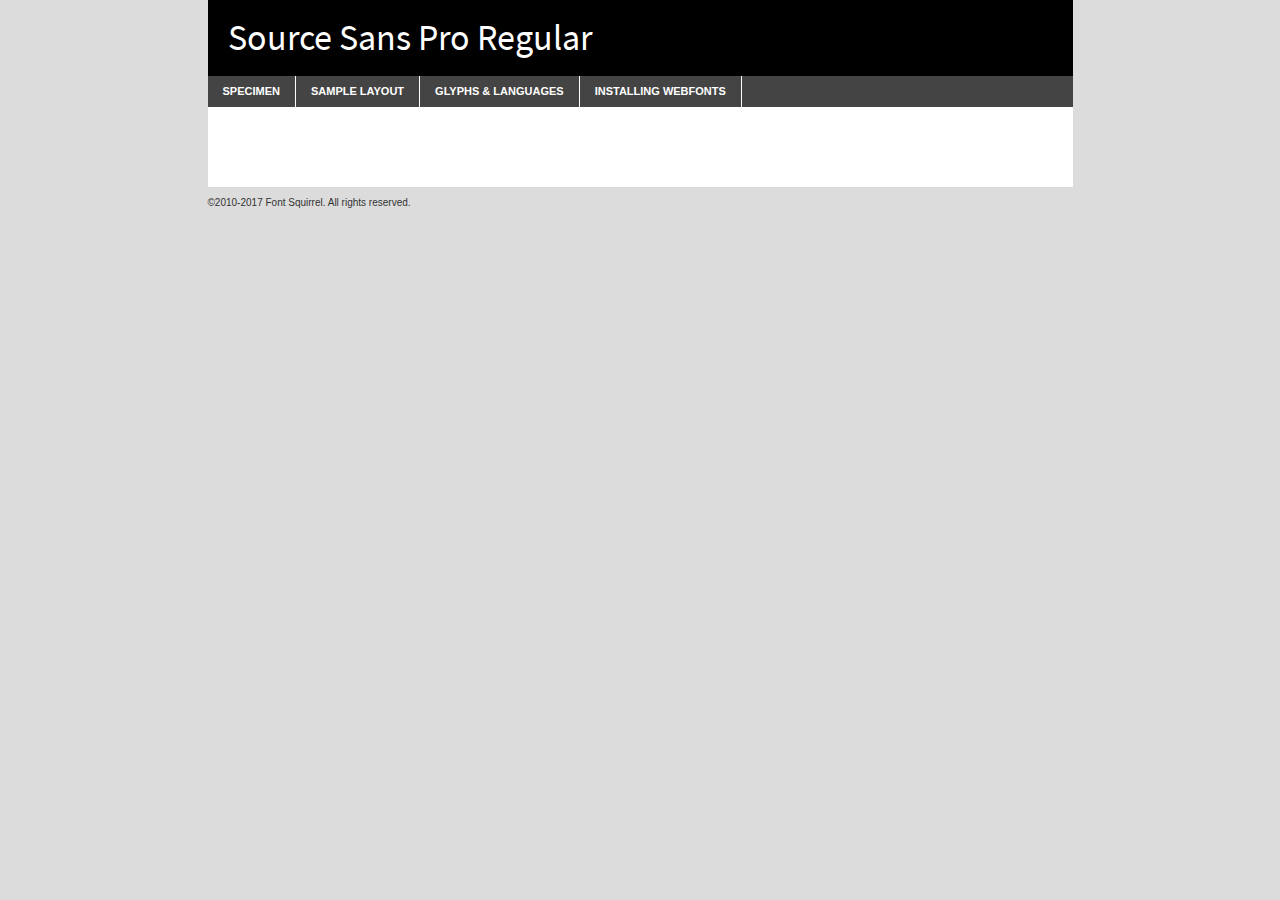
<file: itermediate-fonts/fonts/sourcesanspro-regular-demo.html>
<!DOCTYPE html PUBLIC "-//W3C//DTD XHTML 1.0 Transitional//EN"
        "http://www.w3.org/TR/xhtml1/DTD/xhtml1-transitional.dtd">

<html xmlns="http://www.w3.org/1999/xhtml" xml:lang="en" lang="en">
<head>
    <meta http-equiv="Content-Type" content="text/html; charset=utf-8"/>
    <script src="http://ajax.googleapis.com/ajax/libs/jquery/1.7.2/jquery.min.js" type="text/javascript" charset="utf-8"></script>
    <script type="text/javascript">
		(function($) {
			$.fn.easyTabs = function(option) {
				var param = jQuery.extend({ fadeSpeed: 'fast', defaultContent: 1, activeClass: 'active' }, option);
				$(this).each(function() {
					var thisId = '#' + this.id;
					if ( param.defaultContent == '' )
					{
						param.defaultContent = 1;
					}
					if ( typeof param.defaultContent == 'number' )
					{
						var defaultTab = $(thisId + ' .tabs li:eq(' + (param.defaultContent - 1) + ') a').attr('href').substr(1);
					}
					else
					{
						var defaultTab = param.defaultContent;
					}
					$(thisId + ' .tabs li a').each(function() {
						var tabToHide = $(this).attr('href').substr(1);
						$('#' + tabToHide).addClass('easytabs-tab-content');
					});
					hideAll();
					changeContent(defaultTab);

					function hideAll() {$(thisId + ' .easytabs-tab-content').hide();}

					function changeContent(tabId)
					{
						hideAll();
						$(thisId + ' .tabs li').removeClass(param.activeClass);
						$(thisId + ' .tabs li a[href=#' + tabId + ']').closest('li').addClass(param.activeClass);
						if ( param.fadeSpeed != 'none' )
						{
							$(thisId + ' #' + tabId).fadeIn(param.fadeSpeed);
						}
						else
						{
							$(thisId + ' #' + tabId).show();
						}
					}

					$(thisId + ' .tabs li').click(function() {
						var tabId = $(this).find('a').attr('href').substr(1);
						changeContent(tabId);
						return false;
					});
				});
			}
		})(jQuery);
    </script>
    <link rel="stylesheet" href="specimen_files/specimen_stylesheet.css" type="text/css" charset="utf-8"/>
    <link rel="stylesheet" href="stylesheet.css" type="text/css" charset="utf-8"/>

    <style type="text/css">
        		body {
			font-family: 'source_sans_proregular';
        		}

            </style>

    <title>Source Sans Pro Regular Specimen</title>


    <script type="text/javascript" charset="utf-8">
		$(document).ready(function() {
			$('#container').easyTabs({ defaultContent: 1 });
		});
    </script>
</head>

<body>
<div id="container">
    <div id="header">
		Source Sans Pro Regular    </div>
    <ul class="tabs">
        <li><a href="#specimen">Specimen</a></li>
        <li><a href="#layout">Sample Layout</a></li>
		        <li><a href="#glyphs">Glyphs &amp; Languages</a></li>
        <li><a href="#installing">Installing Webfonts</a></li>

    </ul>

    <div id="main_content">


        <div id="specimen">

            <div class="section">
                <div class="grid12 firstcol">
                    <div class="huge">AaBb</div>
                </div>
            </div>

            <div class="section">
                <div class="glyph_range">A&#x200B;B&#x200b;C&#x200b;D&#x200b;E&#x200b;F&#x200b;G&#x200b;H&#x200b;I&#x200b;J&#x200b;K&#x200b;L&#x200b;M&#x200b;N&#x200b;O&#x200b;P&#x200b;Q&#x200b;R&#x200b;S&#x200b;T&#x200b;U&#x200b;V&#x200b;W&#x200b;X&#x200b;Y&#x200b;Z&#x200b;a&#x200b;b&#x200b;c&#x200b;d&#x200b;e&#x200b;f&#x200b;g&#x200b;h&#x200b;i&#x200b;j&#x200b;k&#x200b;l&#x200b;m&#x200b;n&#x200b;o&#x200b;p&#x200b;q&#x200b;r&#x200b;s&#x200b;t&#x200b;u&#x200b;v&#x200b;w&#x200b;x&#x200b;y&#x200b;z&#x200b;1&#x200b;2&#x200b;3&#x200b;4&#x200b;5&#x200b;6&#x200b;7&#x200b;8&#x200b;9&#x200b;0&#x200b;&amp;&#x200b;.&#x200b;,&#x200b;?&#x200b;!&#x200b;&#64;&#x200b;(&#x200b;)&#x200b;#&#x200b;$&#x200b;%&#x200b;*&#x200b;+&#x200b;-&#x200b;=&#x200b;:&#x200b;;</div>
            </div>
            <div class="section">
                <div class="grid12 firstcol">
                    <table class="sample_table">
                        <tr>
                            <td>10</td>
                            <td class="size10">abcdefghijklmnopqrstuvwxyzABCDEFGHIJKLMNOPQRSTUVWXYZ0123456789abcdefghijklmnopqrstuvwxyzABCDEFGHIJKLMNOPQRSTUVWXYZ0123456789abcdefghijklmnopqrstuvwxyzABCDEFGHIJKLMNOPQRSTUVWXYZ</td>
                        </tr>
                        <tr>
                            <td>11</td>
                            <td class="size11">abcdefghijklmnopqrstuvwxyzABCDEFGHIJKLMNOPQRSTUVWXYZ0123456789abcdefghijklmnopqrstuvwxyzABCDEFGHIJKLMNOPQRSTUVWXYZ0123456789abcdefghijklmnopqrstuvwxyzABCDEFGHIJKLMNOPQRSTUVWXYZ</td>
                        </tr>
                        <tr>
                            <td>12</td>
                            <td class="size12">abcdefghijklmnopqrstuvwxyzABCDEFGHIJKLMNOPQRSTUVWXYZ0123456789abcdefghijklmnopqrstuvwxyzABCDEFGHIJKLMNOPQRSTUVWXYZ0123456789abcdefghijklmnopqrstuvwxyzABCDEFGHIJKLMNOPQRSTUVWXYZ</td>
                        </tr>
                        <tr>
                            <td>13</td>
                            <td class="size13">abcdefghijklmnopqrstuvwxyzABCDEFGHIJKLMNOPQRSTUVWXYZ0123456789abcdefghijklmnopqrstuvwxyzABCDEFGHIJKLMNOPQRSTUVWXYZ0123456789abcdefghijklmnopqrstuvwxyzABCDEFGHIJKLMNOPQRSTUVWXYZ</td>
                        </tr>
                        <tr>
                            <td>14</td>
                            <td class="size14">abcdefghijklmnopqrstuvwxyzABCDEFGHIJKLMNOPQRSTUVWXYZ0123456789abcdefghijklmnopqrstuvwxyzABCDEFGHIJKLMNOPQRSTUVWXYZ0123456789abcdefghijklmnopqrstuvwxyzABCDEFGHIJKLMNOPQRSTUVWXYZ</td>
                        </tr>
                        <tr>
                            <td>16</td>
                            <td class="size16">abcdefghijklmnopqrstuvwxyzABCDEFGHIJKLMNOPQRSTUVWXYZ0123456789abcdefghijklmnopqrstuvwxyzABCDEFGHIJKLMNOPQRSTUVWXYZ</td>
                        </tr>
                        <tr>
                            <td>18</td>
                            <td class="size18">abcdefghijklmnopqrstuvwxyzABCDEFGHIJKLMNOPQRSTUVWXYZ0123456789abcdefghijklmnopqrstuvwxyzABCDEFGHIJKLMNOPQRSTUVWXYZ</td>
                        </tr>
                        <tr>
                            <td>20</td>
                            <td class="size20">abcdefghijklmnopqrstuvwxyzABCDEFGHIJKLMNOPQRSTUVWXYZ0123456789abcdefghijklmnopqrstuvwxyzABCDEFGHIJKLMNOPQRSTUVWXYZ</td>
                        </tr>
                        <tr>
                            <td>24</td>
                            <td class="size24">abcdefghijklmnopqrstuvwxyzABCDEFGHIJKLMNOPQRSTUVWXYZ0123456789abcdefghijklmnopqrstuvwxyzABCDEFGHIJKLMNOPQRSTUVWXYZ</td>
                        </tr>
                        <tr>
                            <td>30</td>
                            <td class="size30">abcdefghijklmnopqrstuvwxyzABCDEFGHIJKLMNOPQRSTUVWXYZ0123456789abcdefghijklmnopqrstuvwxyzABCDEFGHIJKLMNOPQRSTUVWXYZ</td>
                        </tr>
                        <tr>
                            <td>36</td>
                            <td class="size36">abcdefghijklmnopqrstuvwxyzABCDEFGHIJKLMNOPQRSTUVWXYZ0123456789abcdefghijklmnopqrstuvwxyzABCDEFGHIJKLMNOPQRSTUVWXYZ</td>
                        </tr>
                        <tr>
                            <td>48</td>
                            <td class="size48">abcdefghijklmnopqrstuvwxyzABCDEFGHIJKLMNOPQRSTUVWXYZ0123456789abcdefghijklmnopqrstuvwxyzABCDEFGHIJKLMNOPQRSTUVWXYZ</td>
                        </tr>
                        <tr>
                            <td>60</td>
                            <td class="size60">abcdefghijklmnopqrstuvwxyzABCDEFGHIJKLMNOPQRSTUVWXYZ0123456789abcdefghijklmnopqrstuvwxyzABCDEFGHIJKLMNOPQRSTUVWXYZ</td>
                        </tr>
                        <tr>
                            <td>72</td>
                            <td class="size72">abcdefghijklmnopqrstuvwxyzABCDEFGHIJKLMNOPQRSTUVWXYZ0123456789abcdefghijklmnopqrstuvwxyzABCDEFGHIJKLMNOPQRSTUVWXYZ</td>
                        </tr>
                        <tr>
                            <td>90</td>
                            <td class="size90">abcdefghijklmnopqrstuvwxyzABCDEFGHIJKLMNOPQRSTUVWXYZ0123456789abcdefghijklmnopqrstuvwxyzABCDEFGHIJKLMNOPQRSTUVWXYZ</td>
                        </tr>
                    </table>

                </div>

            </div>


            <div class="section" id="bodycomparison">


                <div id="xheight">
                    <div class="fontbody">&#x25FC;&#x25FC;&#x25FC;&#x25FC;&#x25FC;&#x25FC;&#x25FC;&#x25FC;&#x25FC;&#x25FC;&#x25FC;&#x25FC;&#x25FC;&#x25FC;&#x25FC;&#x25FC;&#x25FC;&#x25FC;&#x25FC;&#x25FC;&#x25FC;&#x25FC;&#x25FC;&#x25FC;&#x25FC;&#x25FC;&#x25FC;&#x25FC;&#x25FC;&#x25FC;&#x25FC;&#x25FC;&#x25FC;&#x25FC;&#x25FC;&#x25FC;&#x25FC;&#x25FC;&#x25FC;&#x25FC;&#x25FC;&#x25FC;&#x25FC;&#x25FC;&#x25FC;&#x25FC;&#x25FC;&#x25FC;&#x25FC;&#x25FC;&#x25FC;&#x25FC;&#x25FC;&#x25FC;&#x25FC;&#x25FC;&#x25FC;&#x25FC;&#x25FC;&#x25FC;&#x25FC;&#x25FC;&#x25FC;&#x25FC;&#x25FC;&#x25FC;&#x25FC;&#x25FC;&#x25FC;&#x25FC;&#x25FC;&#x25FC;&#x25FC;&#x25FC;&#x25FC;&#x25FC;&#x25FC;&#x25FC;&#x25FC;&#x25FC;&#x25FC;&#x25FC;&#x25FC;&#x25FC;&#x25FC;&#x25FC;&#x25FC;&#x25FC;&#x25FC;&#x25FC;&#x25FC;&#x25FC;&#x25FC;&#x25FC;&#x25FC;&#x25FC;&#x25FC;&#x25FC;&#x25FC;body</div>
                    <div class="arialbody">body</div>
                    <div class="verdanabody">body</div>
                    <div class="georgiabody">body</div>
                </div>
                <div class="fontbody" style="z-index:1">
                    body<span>Source Sans Pro Regular</span>
                </div>
                <div class="arialbody" style="z-index:1">
                    body<span>Arial</span>
                </div>
                <div class="verdanabody" style="z-index:1">
                    body<span>Verdana</span>
                </div>
                <div class="georgiabody" style="z-index:1">
                    body<span>Georgia</span>
                </div>


            </div>


            <div class="section psample psample_row1" id="">

                <div class="grid2 firstcol">
                    <p class="size10"><span>10.</span>Aenean lacinia bibendum nulla sed consectetur. Fusce dapibus, tellus ac cursus commodo, tortor mauris condimentum nibh, ut fermentum massa justo sit amet risus. Nullam id dolor id nibh ultricies vehicula ut id elit. Cum sociis natoque penatibus et magnis dis parturient montes, nascetur ridiculus mus. Nulla vitae elit libero, a pharetra augue.</p>

                </div>
                <div class="grid3">
                    <p class="size11"><span>11.</span>Aenean lacinia bibendum nulla sed consectetur. Fusce dapibus, tellus ac cursus commodo, tortor mauris condimentum nibh, ut fermentum massa justo sit amet risus. Nullam id dolor id nibh ultricies vehicula ut id elit. Cum sociis natoque penatibus et magnis dis parturient montes, nascetur ridiculus mus. Nulla vitae elit libero, a pharetra augue.</p>

                </div>
                <div class="grid3">
                    <p class="size12"><span>12.</span>Aenean lacinia bibendum nulla sed consectetur. Fusce dapibus, tellus ac cursus commodo, tortor mauris condimentum nibh, ut fermentum massa justo sit amet risus. Nullam id dolor id nibh ultricies vehicula ut id elit. Cum sociis natoque penatibus et magnis dis parturient montes, nascetur ridiculus mus. Nulla vitae elit libero, a pharetra augue.</p>

                </div>
                <div class="grid4">
                    <p class="size13"><span>13.</span>Aenean lacinia bibendum nulla sed consectetur. Fusce dapibus, tellus ac cursus commodo, tortor mauris condimentum nibh, ut fermentum massa justo sit amet risus. Nullam id dolor id nibh ultricies vehicula ut id elit. Cum sociis natoque penatibus et magnis dis parturient montes, nascetur ridiculus mus. Nulla vitae elit libero, a pharetra augue.</p>

                </div>
                <div class="white_blend"></div>

            </div>
            <div class="section psample psample_row2" id="">
                <div class="grid3 firstcol">
                    <p class="size14"><span>14.</span>Aenean lacinia bibendum nulla sed consectetur. Fusce dapibus, tellus ac cursus commodo, tortor mauris condimentum nibh, ut fermentum massa justo sit amet risus. Nullam id dolor id nibh ultricies vehicula ut id elit. Cum sociis natoque penatibus et magnis dis parturient montes, nascetur ridiculus mus. Nulla vitae elit libero, a pharetra augue.</p>

                </div>
                <div class="grid4">
                    <p class="size16"><span>16.</span>Aenean lacinia bibendum nulla sed consectetur. Fusce dapibus, tellus ac cursus commodo, tortor mauris condimentum nibh, ut fermentum massa justo sit amet risus. Nullam id dolor id nibh ultricies vehicula ut id elit. Cum sociis natoque penatibus et magnis dis parturient montes, nascetur ridiculus mus. Nulla vitae elit libero, a pharetra augue.</p>

                </div>
                <div class="grid5">
                    <p class="size18"><span>18.</span>Aenean lacinia bibendum nulla sed consectetur. Fusce dapibus, tellus ac cursus commodo, tortor mauris condimentum nibh, ut fermentum massa justo sit amet risus. Nullam id dolor id nibh ultricies vehicula ut id elit. Cum sociis natoque penatibus et magnis dis parturient montes, nascetur ridiculus mus. Nulla vitae elit libero, a pharetra augue.</p>

                </div>

                <div class="white_blend"></div>

            </div>

            <div class="section psample psample_row3" id="">
                <div class="grid5 firstcol">
                    <p class="size20"><span>20.</span>Aenean lacinia bibendum nulla sed consectetur. Fusce dapibus, tellus ac cursus commodo, tortor mauris condimentum nibh, ut fermentum massa justo sit amet risus. Nullam id dolor id nibh ultricies vehicula ut id elit. Cum sociis natoque penatibus et magnis dis parturient montes, nascetur ridiculus mus. Nulla vitae elit libero, a pharetra augue.</p>
                </div>
                <div class="grid7">
                    <p class="size24"><span>24.</span>Aenean lacinia bibendum nulla sed consectetur. Fusce dapibus, tellus ac cursus commodo, tortor mauris condimentum nibh, ut fermentum massa justo sit amet risus. Nullam id dolor id nibh ultricies vehicula ut id elit. Cum sociis natoque penatibus et magnis dis parturient montes, nascetur ridiculus mus. Nulla vitae elit libero, a pharetra augue.</p>
                </div>

                <div class="white_blend"></div>

            </div>

            <div class="section psample psample_row4" id="">
                <div class="grid12 firstcol">
                    <p class="size30"><span>30.</span>Aenean lacinia bibendum nulla sed consectetur. Fusce dapibus, tellus ac cursus commodo, tortor mauris condimentum nibh, ut fermentum massa justo sit amet risus. Nullam id dolor id nibh ultricies vehicula ut id elit. Cum sociis natoque penatibus et magnis dis parturient montes, nascetur ridiculus mus. Nulla vitae elit libero, a pharetra augue.</p>
                </div>
                <div class="white_blend"></div>

            </div>


            <div class="section psample psample_row1 fullreverse">
                <div class="grid2 firstcol">
                    <p class="size10"><span>10.</span>Aenean lacinia bibendum nulla sed consectetur. Fusce dapibus, tellus ac cursus commodo, tortor mauris condimentum nibh, ut fermentum massa justo sit amet risus. Nullam id dolor id nibh ultricies vehicula ut id elit. Cum sociis natoque penatibus et magnis dis parturient montes, nascetur ridiculus mus. Nulla vitae elit libero, a pharetra augue.</p>

                </div>
                <div class="grid3">
                    <p class="size11"><span>11.</span>Aenean lacinia bibendum nulla sed consectetur. Fusce dapibus, tellus ac cursus commodo, tortor mauris condimentum nibh, ut fermentum massa justo sit amet risus. Nullam id dolor id nibh ultricies vehicula ut id elit. Cum sociis natoque penatibus et magnis dis parturient montes, nascetur ridiculus mus. Nulla vitae elit libero, a pharetra augue.</p>

                </div>
                <div class="grid3">
                    <p class="size12"><span>12.</span>Aenean lacinia bibendum nulla sed consectetur. Fusce dapibus, tellus ac cursus commodo, tortor mauris condimentum nibh, ut fermentum massa justo sit amet risus. Nullam id dolor id nibh ultricies vehicula ut id elit. Cum sociis natoque penatibus et magnis dis parturient montes, nascetur ridiculus mus. Nulla vitae elit libero, a pharetra augue.</p>

                </div>
                <div class="grid4">
                    <p class="size13"><span>13.</span>Aenean lacinia bibendum nulla sed consectetur. Fusce dapibus, tellus ac cursus commodo, tortor mauris condimentum nibh, ut fermentum massa justo sit amet risus. Nullam id dolor id nibh ultricies vehicula ut id elit. Cum sociis natoque penatibus et magnis dis parturient montes, nascetur ridiculus mus. Nulla vitae elit libero, a pharetra augue.</p>

                </div>
                <div class="black_blend"></div>

            </div>

            <div class="section psample psample_row2 fullreverse">
                <div class="grid3 firstcol">
                    <p class="size14"><span>14.</span>Aenean lacinia bibendum nulla sed consectetur. Fusce dapibus, tellus ac cursus commodo, tortor mauris condimentum nibh, ut fermentum massa justo sit amet risus. Nullam id dolor id nibh ultricies vehicula ut id elit. Cum sociis natoque penatibus et magnis dis parturient montes, nascetur ridiculus mus. Nulla vitae elit libero, a pharetra augue.</p>

                </div>
                <div class="grid4">
                    <p class="size16"><span>16.</span>Aenean lacinia bibendum nulla sed consectetur. Fusce dapibus, tellus ac cursus commodo, tortor mauris condimentum nibh, ut fermentum massa justo sit amet risus. Nullam id dolor id nibh ultricies vehicula ut id elit. Cum sociis natoque penatibus et magnis dis parturient montes, nascetur ridiculus mus. Nulla vitae elit libero, a pharetra augue.</p>

                </div>
                <div class="grid5">
                    <p class="size18"><span>18.</span>Aenean lacinia bibendum nulla sed consectetur. Fusce dapibus, tellus ac cursus commodo, tortor mauris condimentum nibh, ut fermentum massa justo sit amet risus. Nullam id dolor id nibh ultricies vehicula ut id elit. Cum sociis natoque penatibus et magnis dis parturient montes, nascetur ridiculus mus. Nulla vitae elit libero, a pharetra augue.</p>

                </div>
                <div class="black_blend"></div>

            </div>

            <div class="section psample fullreverse psample_row3" id="">
                <div class="grid5 firstcol">
                    <p class="size20"><span>20.</span>Aenean lacinia bibendum nulla sed consectetur. Fusce dapibus, tellus ac cursus commodo, tortor mauris condimentum nibh, ut fermentum massa justo sit amet risus. Nullam id dolor id nibh ultricies vehicula ut id elit. Cum sociis natoque penatibus et magnis dis parturient montes, nascetur ridiculus mus. Nulla vitae elit libero, a pharetra augue.</p>
                </div>
                <div class="grid7">
                    <p class="size24"><span>24.</span>Aenean lacinia bibendum nulla sed consectetur. Fusce dapibus, tellus ac cursus commodo, tortor mauris condimentum nibh, ut fermentum massa justo sit amet risus. Nullam id dolor id nibh ultricies vehicula ut id elit. Cum sociis natoque penatibus et magnis dis parturient montes, nascetur ridiculus mus. Nulla vitae elit libero, a pharetra augue.</p>
                </div>

                <div class="black_blend"></div>

            </div>

            <div class="section psample fullreverse psample_row4" id="" style="border-bottom: 20px #000 solid;">
                <div class="grid12 firstcol">
                    <p class="size30"><span>30.</span>Aenean lacinia bibendum nulla sed consectetur. Fusce dapibus, tellus ac cursus commodo, tortor mauris condimentum nibh, ut fermentum massa justo sit amet risus. Nullam id dolor id nibh ultricies vehicula ut id elit. Cum sociis natoque penatibus et magnis dis parturient montes, nascetur ridiculus mus. Nulla vitae elit libero, a pharetra augue.</p>
                </div>
                <div class="black_blend"></div>

            </div>


        </div>

        <div id="layout">

            <div class="section">

                <div class="grid12 firstcol">
                    <h1>Lorem Ipsum Dolor</h1>
                    <h2>Etiam porta sem malesuada magna mollis euismod</h2>

                    <p class="byline">By <a href="#link">Aenean Lacinia</a></p>
                </div>
            </div>
            <div class="section">
                <div class="grid8 firstcol">
                    <p class="large">Donec sed odio dui. Morbi leo risus, porta ac consectetur ac, vestibulum at eros. Fusce dapibus, tellus ac cursus commodo, tortor mauris condimentum nibh, ut fermentum massa justo sit amet risus. </p>


                    <h3>Pellentesque ornare sem</h3>

                    <p>Maecenas sed diam eget risus varius blandit sit amet non magna. Maecenas faucibus mollis interdum. Donec ullamcorper nulla non metus auctor fringilla. Nullam id dolor id nibh ultricies vehicula ut id elit. Nullam id dolor id nibh ultricies vehicula ut id elit. </p>

                    <p>Aenean eu leo quam. Pellentesque ornare sem lacinia quam venenatis vestibulum. Lorem ipsum dolor sit amet, consectetur adipiscing elit. Cum sociis natoque penatibus et magnis dis parturient montes, nascetur ridiculus mus. </p>

                    <p>Nulla vitae elit libero, a pharetra augue. Praesent commodo cursus magna, vel scelerisque nisl consectetur et. Aenean lacinia bibendum nulla sed consectetur. </p>

                    <p>Nullam quis risus eget urna mollis ornare vel eu leo. Nullam quis risus eget urna mollis ornare vel eu leo. Maecenas sed diam eget risus varius blandit sit amet non magna. Donec ullamcorper nulla non metus auctor fringilla. </p>

                    <h3>Cras mattis consectetur</h3>

                    <p>Aenean eu leo quam. Pellentesque ornare sem lacinia quam venenatis vestibulum. Aenean lacinia bibendum nulla sed consectetur. Integer posuere erat a ante venenatis dapibus posuere velit aliquet. Cras mattis consectetur purus sit amet fermentum. </p>

                    <p>Nullam id dolor id nibh ultricies vehicula ut id elit. Nullam quis risus eget urna mollis ornare vel eu leo. Cras mattis consectetur purus sit amet fermentum.</p>
                </div>

                <div class="grid4 sidebar">

                    <div class="box reverse">
                        <p class="last">Nullam quis risus eget urna mollis ornare vel eu leo. Donec ullamcorper nulla non metus auctor fringilla. Cras mattis consectetur purus sit amet fermentum. Sed posuere consectetur est at lobortis. Lorem ipsum dolor sit amet, consectetur adipiscing elit. </p>
                    </div>

                    <p class="caption">Maecenas sed diam eget risus varius.</p>

                    <p>Vestibulum id ligula porta felis euismod semper. Integer posuere erat a ante venenatis dapibus posuere velit aliquet. Vestibulum id ligula porta felis euismod semper. Sed posuere consectetur est at lobortis. Maecenas sed diam eget risus varius blandit sit amet non magna. Fusce dapibus, tellus ac cursus commodo, tortor mauris condimentum nibh, ut fermentum massa justo sit amet risus. </p>


                    <p>Duis mollis, est non commodo luctus, nisi erat porttitor ligula, eget lacinia odio sem nec elit. Aenean lacinia bibendum nulla sed consectetur. Vivamus sagittis lacus vel augue laoreet rutrum faucibus dolor auctor. Aenean lacinia bibendum nulla sed consectetur. Nullam quis risus eget urna mollis ornare vel eu leo. </p>

                    <p>Praesent commodo cursus magna, vel scelerisque nisl consectetur et. Donec ullamcorper nulla non metus auctor fringilla. Maecenas faucibus mollis interdum. Fusce dapibus, tellus ac cursus commodo, tortor mauris condimentum nibh, ut fermentum massa justo sit amet risus. </p>

                </div>
            </div>

        </div>


		

        <div id="glyphs">
            <div class="section">
                <div class="grid12 firstcol">

                    <h1>Language Support</h1>
                    <p>The subset of Source Sans Pro Regular in this kit supports the following languages:<br/>

						Albanian, Basque, Breton, Chamorro, Danish, Dutch, English, Faroese, Finnish, French, Frisian, Galician, German, Icelandic, Italian, Malagasy, Norwegian, Portuguese, Spanish, Alsatian, Aragonese, Arapaho, Arrernte, Asturian, Aymara, Bislama, Cebuano, Corsican, Fijian, French_creole, Genoese, Gilbertese, Greenlandic, Haitian_creole, Hiligaynon, Hmong, Hopi, Ibanag, Iloko_ilokano, Indonesian, Interglossa_glosa, Interlingua, Irish_gaelic, Jerriais, Lojban, Lombard, Luxembourgeois, Manx, Mohawk, Norfolk_pitcairnese, Occitan, Oromo, Pangasinan, Papiamento, Piedmontese, Potawatomi, Rhaeto-romance, Romansh, Rotokas, Sami_lule, Samoan, Sardinian, Scots_gaelic, Seychelles_creole, Shona, Sicilian, Somali, Southern_ndebele, Swahili, Swati_swazi, Tagalog_filipino_pilipino, Tetum, Tok_pisin, Uyghur_latinized, Volapuk, Walloon, Warlpiri, Xhosa, Yapese, Zulu, Latinbasic, Ubasic, Demo                    </p>
                    <h1>Glyph Chart</h1>
                    <p>The subset of Source Sans Pro Regular in this kit includes all the glyphs listed below. Unicode entities are included above each glyph to help you insert individual characters into your layout.</p>
                    <div id="glyph_chart">

																				                                <div><p>&amp;#32;</p>&#32;</div>
																				                                <div><p>&amp;#33;</p>&#33;</div>
																				                                <div><p>&amp;#34;</p>&#34;</div>
																				                                <div><p>&amp;#35;</p>&#35;</div>
																				                                <div><p>&amp;#36;</p>&#36;</div>
																				                                <div><p>&amp;#37;</p>&#37;</div>
																				                                <div><p>&amp;#38;</p>&#38;</div>
																				                                <div><p>&amp;#39;</p>&#39;</div>
																				                                <div><p>&amp;#40;</p>&#40;</div>
																				                                <div><p>&amp;#41;</p>&#41;</div>
																				                                <div><p>&amp;#42;</p>&#42;</div>
																				                                <div><p>&amp;#43;</p>&#43;</div>
																				                                <div><p>&amp;#44;</p>&#44;</div>
																				                                <div><p>&amp;#45;</p>&#45;</div>
																				                                <div><p>&amp;#46;</p>&#46;</div>
																				                                <div><p>&amp;#47;</p>&#47;</div>
																				                                <div><p>&amp;#48;</p>&#48;</div>
																				                                <div><p>&amp;#49;</p>&#49;</div>
																				                                <div><p>&amp;#50;</p>&#50;</div>
																				                                <div><p>&amp;#51;</p>&#51;</div>
																				                                <div><p>&amp;#52;</p>&#52;</div>
																				                                <div><p>&amp;#53;</p>&#53;</div>
																				                                <div><p>&amp;#54;</p>&#54;</div>
																				                                <div><p>&amp;#55;</p>&#55;</div>
																				                                <div><p>&amp;#56;</p>&#56;</div>
																				                                <div><p>&amp;#57;</p>&#57;</div>
																				                                <div><p>&amp;#58;</p>&#58;</div>
																				                                <div><p>&amp;#59;</p>&#59;</div>
																				                                <div><p>&amp;#60;</p>&#60;</div>
																				                                <div><p>&amp;#61;</p>&#61;</div>
																				                                <div><p>&amp;#62;</p>&#62;</div>
																				                                <div><p>&amp;#63;</p>&#63;</div>
																				                                <div><p>&amp;#64;</p>&#64;</div>
																				                                <div><p>&amp;#65;</p>&#65;</div>
																				                                <div><p>&amp;#66;</p>&#66;</div>
																				                                <div><p>&amp;#67;</p>&#67;</div>
																				                                <div><p>&amp;#68;</p>&#68;</div>
																				                                <div><p>&amp;#69;</p>&#69;</div>
																				                                <div><p>&amp;#70;</p>&#70;</div>
																				                                <div><p>&amp;#71;</p>&#71;</div>
																				                                <div><p>&amp;#72;</p>&#72;</div>
																				                                <div><p>&amp;#73;</p>&#73;</div>
																				                                <div><p>&amp;#74;</p>&#74;</div>
																				                                <div><p>&amp;#75;</p>&#75;</div>
																				                                <div><p>&amp;#76;</p>&#76;</div>
																				                                <div><p>&amp;#77;</p>&#77;</div>
																				                                <div><p>&amp;#78;</p>&#78;</div>
																				                                <div><p>&amp;#79;</p>&#79;</div>
																				                                <div><p>&amp;#80;</p>&#80;</div>
																				                                <div><p>&amp;#81;</p>&#81;</div>
																				                                <div><p>&amp;#82;</p>&#82;</div>
																				                                <div><p>&amp;#83;</p>&#83;</div>
																				                                <div><p>&amp;#84;</p>&#84;</div>
																				                                <div><p>&amp;#85;</p>&#85;</div>
																				                                <div><p>&amp;#86;</p>&#86;</div>
																				                                <div><p>&amp;#87;</p>&#87;</div>
																				                                <div><p>&amp;#88;</p>&#88;</div>
																				                                <div><p>&amp;#89;</p>&#89;</div>
																				                                <div><p>&amp;#90;</p>&#90;</div>
																				                                <div><p>&amp;#91;</p>&#91;</div>
																				                                <div><p>&amp;#92;</p>&#92;</div>
																				                                <div><p>&amp;#93;</p>&#93;</div>
																				                                <div><p>&amp;#94;</p>&#94;</div>
																				                                <div><p>&amp;#95;</p>&#95;</div>
																				                                <div><p>&amp;#96;</p>&#96;</div>
																				                                <div><p>&amp;#97;</p>&#97;</div>
																				                                <div><p>&amp;#98;</p>&#98;</div>
																				                                <div><p>&amp;#99;</p>&#99;</div>
																				                                <div><p>&amp;#100;</p>&#100;</div>
																				                                <div><p>&amp;#101;</p>&#101;</div>
																				                                <div><p>&amp;#102;</p>&#102;</div>
																				                                <div><p>&amp;#103;</p>&#103;</div>
																				                                <div><p>&amp;#104;</p>&#104;</div>
																				                                <div><p>&amp;#105;</p>&#105;</div>
																				                                <div><p>&amp;#106;</p>&#106;</div>
																				                                <div><p>&amp;#107;</p>&#107;</div>
																				                                <div><p>&amp;#108;</p>&#108;</div>
																				                                <div><p>&amp;#109;</p>&#109;</div>
																				                                <div><p>&amp;#110;</p>&#110;</div>
																				                                <div><p>&amp;#111;</p>&#111;</div>
																				                                <div><p>&amp;#112;</p>&#112;</div>
																				                                <div><p>&amp;#113;</p>&#113;</div>
																				                                <div><p>&amp;#114;</p>&#114;</div>
																				                                <div><p>&amp;#115;</p>&#115;</div>
																				                                <div><p>&amp;#116;</p>&#116;</div>
																				                                <div><p>&amp;#117;</p>&#117;</div>
																				                                <div><p>&amp;#118;</p>&#118;</div>
																				                                <div><p>&amp;#119;</p>&#119;</div>
																				                                <div><p>&amp;#120;</p>&#120;</div>
																				                                <div><p>&amp;#121;</p>&#121;</div>
																				                                <div><p>&amp;#122;</p>&#122;</div>
																				                                <div><p>&amp;#123;</p>&#123;</div>
																				                                <div><p>&amp;#124;</p>&#124;</div>
																				                                <div><p>&amp;#125;</p>&#125;</div>
																				                                <div><p>&amp;#126;</p>&#126;</div>
																				                                <div><p>&amp;#160;</p>&#160;</div>
																				                                <div><p>&amp;#161;</p>&#161;</div>
																				                                <div><p>&amp;#162;</p>&#162;</div>
																				                                <div><p>&amp;#163;</p>&#163;</div>
																				                                <div><p>&amp;#164;</p>&#164;</div>
																				                                <div><p>&amp;#165;</p>&#165;</div>
																				                                <div><p>&amp;#166;</p>&#166;</div>
																				                                <div><p>&amp;#167;</p>&#167;</div>
																				                                <div><p>&amp;#168;</p>&#168;</div>
																				                                <div><p>&amp;#169;</p>&#169;</div>
																				                                <div><p>&amp;#170;</p>&#170;</div>
																				                                <div><p>&amp;#171;</p>&#171;</div>
																				                                <div><p>&amp;#172;</p>&#172;</div>
																				                                <div><p>&amp;#173;</p>&#173;</div>
																				                                <div><p>&amp;#174;</p>&#174;</div>
																				                                <div><p>&amp;#175;</p>&#175;</div>
																				                                <div><p>&amp;#176;</p>&#176;</div>
																				                                <div><p>&amp;#177;</p>&#177;</div>
																				                                <div><p>&amp;#178;</p>&#178;</div>
																				                                <div><p>&amp;#179;</p>&#179;</div>
																				                                <div><p>&amp;#180;</p>&#180;</div>
																				                                <div><p>&amp;#181;</p>&#181;</div>
																				                                <div><p>&amp;#182;</p>&#182;</div>
																				                                <div><p>&amp;#183;</p>&#183;</div>
																				                                <div><p>&amp;#184;</p>&#184;</div>
																				                                <div><p>&amp;#185;</p>&#185;</div>
																				                                <div><p>&amp;#186;</p>&#186;</div>
																				                                <div><p>&amp;#187;</p>&#187;</div>
																				                                <div><p>&amp;#188;</p>&#188;</div>
																				                                <div><p>&amp;#189;</p>&#189;</div>
																				                                <div><p>&amp;#190;</p>&#190;</div>
																				                                <div><p>&amp;#191;</p>&#191;</div>
																				                                <div><p>&amp;#192;</p>&#192;</div>
																				                                <div><p>&amp;#193;</p>&#193;</div>
																				                                <div><p>&amp;#194;</p>&#194;</div>
																				                                <div><p>&amp;#195;</p>&#195;</div>
																				                                <div><p>&amp;#196;</p>&#196;</div>
																				                                <div><p>&amp;#197;</p>&#197;</div>
																				                                <div><p>&amp;#198;</p>&#198;</div>
																				                                <div><p>&amp;#199;</p>&#199;</div>
																				                                <div><p>&amp;#200;</p>&#200;</div>
																				                                <div><p>&amp;#201;</p>&#201;</div>
																				                                <div><p>&amp;#202;</p>&#202;</div>
																				                                <div><p>&amp;#203;</p>&#203;</div>
																				                                <div><p>&amp;#204;</p>&#204;</div>
																				                                <div><p>&amp;#205;</p>&#205;</div>
																				                                <div><p>&amp;#206;</p>&#206;</div>
																				                                <div><p>&amp;#207;</p>&#207;</div>
																				                                <div><p>&amp;#208;</p>&#208;</div>
																				                                <div><p>&amp;#209;</p>&#209;</div>
																				                                <div><p>&amp;#210;</p>&#210;</div>
																				                                <div><p>&amp;#211;</p>&#211;</div>
																				                                <div><p>&amp;#212;</p>&#212;</div>
																				                                <div><p>&amp;#213;</p>&#213;</div>
																				                                <div><p>&amp;#214;</p>&#214;</div>
																				                                <div><p>&amp;#215;</p>&#215;</div>
																				                                <div><p>&amp;#216;</p>&#216;</div>
																				                                <div><p>&amp;#217;</p>&#217;</div>
																				                                <div><p>&amp;#218;</p>&#218;</div>
																				                                <div><p>&amp;#219;</p>&#219;</div>
																				                                <div><p>&amp;#220;</p>&#220;</div>
																				                                <div><p>&amp;#221;</p>&#221;</div>
																				                                <div><p>&amp;#222;</p>&#222;</div>
																				                                <div><p>&amp;#223;</p>&#223;</div>
																				                                <div><p>&amp;#224;</p>&#224;</div>
																				                                <div><p>&amp;#225;</p>&#225;</div>
																				                                <div><p>&amp;#226;</p>&#226;</div>
																				                                <div><p>&amp;#227;</p>&#227;</div>
																				                                <div><p>&amp;#228;</p>&#228;</div>
																				                                <div><p>&amp;#229;</p>&#229;</div>
																				                                <div><p>&amp;#230;</p>&#230;</div>
																				                                <div><p>&amp;#231;</p>&#231;</div>
																				                                <div><p>&amp;#232;</p>&#232;</div>
																				                                <div><p>&amp;#233;</p>&#233;</div>
																				                                <div><p>&amp;#234;</p>&#234;</div>
																				                                <div><p>&amp;#235;</p>&#235;</div>
																				                                <div><p>&amp;#236;</p>&#236;</div>
																				                                <div><p>&amp;#237;</p>&#237;</div>
																				                                <div><p>&amp;#238;</p>&#238;</div>
																				                                <div><p>&amp;#239;</p>&#239;</div>
																				                                <div><p>&amp;#240;</p>&#240;</div>
																				                                <div><p>&amp;#241;</p>&#241;</div>
																				                                <div><p>&amp;#242;</p>&#242;</div>
																				                                <div><p>&amp;#243;</p>&#243;</div>
																				                                <div><p>&amp;#244;</p>&#244;</div>
																				                                <div><p>&amp;#245;</p>&#245;</div>
																				                                <div><p>&amp;#246;</p>&#246;</div>
																				                                <div><p>&amp;#247;</p>&#247;</div>
																				                                <div><p>&amp;#248;</p>&#248;</div>
																				                                <div><p>&amp;#249;</p>&#249;</div>
																				                                <div><p>&amp;#250;</p>&#250;</div>
																				                                <div><p>&amp;#251;</p>&#251;</div>
																				                                <div><p>&amp;#252;</p>&#252;</div>
																				                                <div><p>&amp;#253;</p>&#253;</div>
																				                                <div><p>&amp;#254;</p>&#254;</div>
																				                                <div><p>&amp;#255;</p>&#255;</div>
																				                                <div><p>&amp;#338;</p>&#338;</div>
																				                                <div><p>&amp;#339;</p>&#339;</div>
																				                                <div><p>&amp;#376;</p>&#376;</div>
																				                                <div><p>&amp;#710;</p>&#710;</div>
																				                                <div><p>&amp;#732;</p>&#732;</div>
																				                                <div><p>&amp;#8192;</p>&#8192;</div>
																				                                <div><p>&amp;#8193;</p>&#8193;</div>
																				                                <div><p>&amp;#8194;</p>&#8194;</div>
																				                                <div><p>&amp;#8195;</p>&#8195;</div>
																				                                <div><p>&amp;#8196;</p>&#8196;</div>
																				                                <div><p>&amp;#8197;</p>&#8197;</div>
																				                                <div><p>&amp;#8198;</p>&#8198;</div>
																				                                <div><p>&amp;#8199;</p>&#8199;</div>
																				                                <div><p>&amp;#8200;</p>&#8200;</div>
																				                                <div><p>&amp;#8201;</p>&#8201;</div>
																				                                <div><p>&amp;#8202;</p>&#8202;</div>
																				                                <div><p>&amp;#8208;</p>&#8208;</div>
																				                                <div><p>&amp;#8209;</p>&#8209;</div>
																				                                <div><p>&amp;#8210;</p>&#8210;</div>
																				                                <div><p>&amp;#8211;</p>&#8211;</div>
																				                                <div><p>&amp;#8212;</p>&#8212;</div>
																				                                <div><p>&amp;#8216;</p>&#8216;</div>
																				                                <div><p>&amp;#8217;</p>&#8217;</div>
																				                                <div><p>&amp;#8218;</p>&#8218;</div>
																				                                <div><p>&amp;#8220;</p>&#8220;</div>
																				                                <div><p>&amp;#8221;</p>&#8221;</div>
																				                                <div><p>&amp;#8222;</p>&#8222;</div>
																				                                <div><p>&amp;#8226;</p>&#8226;</div>
																				                                <div><p>&amp;#8230;</p>&#8230;</div>
																				                                <div><p>&amp;#8239;</p>&#8239;</div>
																				                                <div><p>&amp;#8249;</p>&#8249;</div>
																				                                <div><p>&amp;#8250;</p>&#8250;</div>
																				                                <div><p>&amp;#8287;</p>&#8287;</div>
																				                                <div><p>&amp;#8364;</p>&#8364;</div>
																				                                <div><p>&amp;#8482;</p>&#8482;</div>
																				                                <div><p>&amp;#9724;</p>&#9724;</div>
																				                                <div><p>&amp;#64257;</p>&#64257;</div>
																				                                <div><p>&amp;#64258;</p>&#64258;</div>
																				                                <div><p>&amp;#64259;</p>&#64259;</div>
																				                                <div><p>&amp;#64260;</p>&#64260;</div>
																																																										                    </div>
                </div>


            </div>
        </div>


        <div id="specs">

        </div>

        <div id="installing">
            <div class="section">
                <div class="grid7 firstcol">
                    <h1>Installing Webfonts</h1>

                    <p>Webfonts are supported by all major browser platforms but not all in the same way. There are currently four different font formats that must be included in order to target all browsers. This includes TTF, WOFF, EOT and SVG.</p>

                    <h2>1. Upload your webfonts</h2>
                    <p>You must upload your webfont kit to your website. They should be in or near the same directory as your CSS files.</p>

                    <h2>2. Include the webfont stylesheet</h2>
                    <p>A special CSS @font-face declaration helps the various browsers select the appropriate font it needs without causing you a bunch of headaches. Learn more about this syntax by reading the <a href="https://www.fontspring.com/blog/further-hardening-of-the-bulletproof-syntax">Fontspring blog post</a> about it. The code for it is as follows:</p>


                    <code>
                        @font-face{
                        font-family: 'MyWebFont';
                        src: url('WebFont.eot');
                        src: url('WebFont.eot?#iefix') format('embedded-opentype'),
                        url('WebFont.woff') format('woff'),
                        url('WebFont.ttf') format('truetype'),
                        url('WebFont.svg#webfont') format('svg');
                        }
                    </code>

                    <p>We've already gone ahead and generated the code for you. All you have to do is link to the stylesheet in your HTML, like this:</p>
                    <code>&lt;link rel=&quot;stylesheet&quot; href=&quot;stylesheet.css&quot; type=&quot;text/css&quot; charset=&quot;utf-8&quot; /&gt;</code>

                    <h2>3. Modify your own stylesheet</h2>
                    <p>To take advantage of your new fonts, you must tell your stylesheet to use them. Look at the original @font-face declaration above and find the property called "font-family." The name linked there will be what you use to reference the font. Prepend that webfont name to the font stack in the "font-family" property, inside the selector you want to change. For example:</p>
                    <code>p { font-family: 'WebFont', Arial, sans-serif; }</code>

                    <h2>4. Test</h2>
                    <p>Getting webfonts to work cross-browser <em>can</em> be tricky. Use the information in the sidebar to help you if you find that fonts aren't loading in a particular browser.</p>
                </div>

                <div class="grid5 sidebar">
                    <div class="box">
                        <h2>Troubleshooting<br/>Font-Face Problems</h2>
                        <p>Having trouble getting your webfonts to load in your new website? Here are some tips to sort out what might be the problem.</p>

                        <h3>Fonts not showing in any browser</h3>

                        <p>This sounds like you need to work on the plumbing. You either did not upload the fonts to the correct directory, or you did not link the fonts properly in the CSS. If you've confirmed that all this is correct and you still have a problem, take a look at your .htaccess file and see if requests are getting intercepted.</p>

                        <h3>Fonts not loading in iPhone or iPad</h3>

                        <p>The most common problem here is that you are serving the fonts from an IIS server. IIS refuses to serve files that have unknown MIME types. If that is the case, you must set the MIME type for SVG to "image/svg+xml" in the server settings. Follow these instructions from Microsoft if you need help.</p>

                        <h3>Fonts not loading in Firefox</h3>

                        <p>The primary reason for this failure? You are still using a version Firefox older than 3.5. So upgrade already! If that isn't it, then you are very likely serving fonts from a different domain. Firefox requires that all font assets be served from the same domain. Lastly it is possible that you need to add WOFF to your list of MIME types (if you are serving via IIS.)</p>

                        <h3>Fonts not loading in IE</h3>

                        <p>Are you looking at Internet Explorer on an actual Windows machine or are you cheating by using a service like Adobe BrowserLab? Many of these screenshot services do not render @font-face for IE. Best to test it on a real machine.</p>

                        <h3>Fonts not loading in IE9</h3>

                        <p>IE9, like Firefox, requires that fonts be served from the same domain as the website. Make sure that is the case.</p>
                    </div>
                </div>
            </div>

        </div>

    </div>
    <div id="footer">
        <p>&copy;2010-2017 Font Squirrel. All rights reserved.</p>
    </div>
</div>
</body>
</html>
</file>
<file: foundations-landing-page/style.css>
body {
	display: flex;
	flex-direction: column;
	font-family: Roboto;
}

*{
	margin:0;
	padding:0;
}

button {
	/* this removes the default styling */
	background: none;
	color: inherit;
	border: none;
	padding: 0;
	font: inherit;
	cursor: pointer;
	outline: inherit;
}

a {
	/* this removes the line under our links */
	text-decoration: none;
}

ul {
	/* this removes the dots on the list items*/
	list-style-type: none;
	padding: 0;
	margin: 0;
}

img {
	border-radius: 8px;
}

h1 {
	font-size: 48px;
	font-weight: 900;
}

header,
.heroBlock {
	display: flex;
	justify-content: space-between;
	align-items: center;
	margin-bottom: 16px;
}

footer {
	display: flex;
	justify-content: center;
	align-items: center;
}

button,
.callToAction {
	background-color: #3882f6;
	color: white;
}

button {
	padding: 8px 24px;
	border-radius: 6px;
	font-weight: 600;
}

.hero__logo {
	font-size: 24px;
	font-weight: 900;
}

header ul {
	display:flex;
	gap: 24px;
}

header a {
	font-size: 18px;
	color: #e5e7eb;
}

.hero,
footer {
	background-color: #1f2937;
	color: #f9faf8;
}

.hero,
footer,
.secondBlock,
.quoteBlock,
.fourthBlock {
	padding: 24px 120px;
}

.row {
	display: flex;
	flex-wrap: wrap;
	gap: 32px;
}

.left,
.right {
	flex: 1 1 0;
	margin-bottom: 16px;
}

.heroBlock__text{
	word-wrap: break-word;
}

.heroBlock__img {
	min-width: 200px;
	height: auto;
}

.heroBlock__btn {
	margin-top: 16px;
}

.cards {
	display: flex;
	flex-wrap: wrap;
	justify-content: center;
	gap: 16px;
	margin-bottom: 32px;
}

.card {
	display: flex;
	flex-direction: column;
	flex: 1 1 400px;
	max-width: 560px;
	min-width: 280px;
	height: auto;
}

.card img {
	width: 100%;
	height: auto;
}

.card p {
	text-align: center;
}

h2 {
	font-size: 36px;
	color: #1f2937;
	font-weight: 900;
	margin-bottom: 32px;
	text-align: center;
}

.quoteBlock {
	display: flex;
	justify-content: center;
	align-items: center;
	background-color: #e5e7eb;
	min-height: 200px;
}

.quoteBlock__author {
	font-weight: 900;
	font-size: 18px;
	text-align: right;
}

.quoteBlock__quote em {
	font-size: 36px;
	font-weight: lighter;
}

.fourthBlock {
	display: flex;
	justify-content: center;
	align-items: center;
}

.callToAction {
	display: flex;
	padding: 40px 80px;
	margin: 56px;
	border-radius: 8px;
}

.callToAction button {
	display: flex;
	white-space: nowrap;
	border: 1px white solid;
}
</file>
<file: intermediate-table/minimal-table.css>
html
{
  font-family: sans-serif;
}

table
{
  border-collapse: collapse;
  border: 2px solid rgb(200, 200, 200);
  letter-spacing: 1px;
  font-size: 0.8rem;
}

td,
th
{
  border: 1px solid rgb(190, 190, 190);
  padding: 10px 20px;
}

th
{
  background-color: rgb(235, 235, 235);
}

td
{
  text-align: center;
}

tr:nth-child(even) td
{
  background-color: rgb(250, 250, 250);
}

tr:nth-child(odd) td
{
  background-color: rgb(245, 245, 245);
}

caption
{
  padding: 10px;
  background-color: pink;
}

col.pink
{
  border: 2px;
  background-color: pink;
}

.batman
{
  background: green;
}

.flash
{
  background: purple;
}

 /* this will go to the 2nd column of a table directly */
/*
table td:nth-child(2),
table th:nth-child(2) { 
  background:red;
  }
  */
</file>
<file: itermediate-fonts/web-font-start.css>
/*! Generated by Font Squirrel (https://www.fontsquirrel.com) on February 1, 2025 */



@font-face {
    font-family: 'source_sans_proregular';
    src: url('./fonts/sourcesanspro-regular-webfont.woff2') format('woff2'),
         url('./fonts/sourcesanspro-regular-webfont.woff') format('woff');
    font-weight: normal;
    font-style: normal;

}




@font-face {
    font-family: 'alex_brushregular';
    src: url('./fonts/alexbrush-regular-webfont.woff2') format('woff2'),
         url('./fonts/alexbrush-regular-webfont.woff') format('woff');
    font-weight: normal;
    font-style: normal;

}

/* General setup */

html {
  font-size: 10px;
  margin: 0;
  font-family: "source_sans_proregular", sans-serif;
}

body {
  width: 80%;
  max-width: 800px;
  margin: 0 auto;
}

/* Typography */

h1 {
  font-size: 3.2rem;
}

h2 {
  font-size: 2.4rem;
}

p {
  font-size: 1.4rem;
  line-height: 1.6;
  word-spacing: 0.6rem;
}
</file>
<file: itermediate-fonts/fonts/stylesheet.css>
/*! Generated by Font Squirrel (https://www.fontsquirrel.com) on February 1, 2025 */



@font-face {
    font-family: 'source_sans_proregular';
    src: url('sourcesanspro-regular-webfont.woff2') format('woff2'),
         url('sourcesanspro-regular-webfont.woff') format('woff');
    font-weight: normal;
    font-style: normal;

}




@font-face {
    font-family: 'alex_brushregular';
    src: url('alexbrush-regular-webfont.woff2') format('woff2'),
         url('alexbrush-regular-webfont.woff') format('woff');
    font-weight: normal;
    font-style: normal;

}
</file>
<file: itermediate-fonts/fonts/specimen_files/specimen_stylesheet.css>
@import url('grid_12-825-55-15.css');

/*  
	CSS Reset by Eric Meyer - Released under Public Domain
    http://meyerweb.com/eric/tools/css/reset/
*/
html, body, div, span, applet, object, iframe,
h1, h2, h3, h4, h5, h6, p, blockquote, pre,
a, abbr, acronym, address, big, cite, code,
del, dfn, em, font, img, ins, kbd, q, s, samp,
small, strike, strong, sub, sup, tt, var,
b, u, i, center, dl, dt, dd, ol, ul, li,
fieldset, form, label, legend, table,
caption, tbody, tfoot, thead, tr, th, td {
	margin:         0;
	padding:        0;
	border:         0;
	outline:        0;
	font-size:      100%;
	vertical-align: baseline;
	background:     transparent;
}

body {
	line-height: 1;
}

ol, ul {
	list-style: none;
}

blockquote, q {
	quotes: none;
}

blockquote:before, blockquote:after,
q:before, q:after {
	content: '';
	content: none;
}

:focus {
	outline: 0;
}

ins {
	text-decoration: none;
}

del {
	text-decoration: line-through;
}

table {
	border-collapse: collapse;
	border-spacing:  0;
}


body {
	color:            #000;
	background-color: #dcdcdc;
}

a {
	text-decoration: none;
	color:           #1883ba;
}

h1 {
	font-size:     32px;
	font-weight:   normal;
	font-style:    normal;
	margin-bottom: 18px;
}

h2 {
	font-size: 18px;
}

#container {
	width:  865px;
	margin: 0px auto;
}


#header {
	padding:          20px;
	font-size:        36px;
	background-color: #000;
	color:            #fff;
}

#header span {
	color: #666;
}

#main_content {
	background-color: #fff;
	padding:          60px 20px 20px;
}


#footer p {
	margin:         0;
	padding-top:    10px;
	padding-bottom: 50px;
	color:          #333;
	font:           10px Arial, sans-serif;
}

.tabs {
	width:            100%;
	height:           31px;
	background-color: #444;
}

.tabs li {
	float:            left;
	margin:           0;
	overflow:         hidden;
	background-color: #444;
}

.tabs li a {
	display:         block;
	color:           #fff;
	text-decoration: none;
	font:            bold 11px/11px 'Arial';
	text-transform:  uppercase;
	padding:         10px 15px;
	border-right:    1px solid #fff;
}

.tabs li a:hover {
	background-color: #00b3ff;

}

.tabs li.active a {
	color:            #000;
	background-color: #fff;
}


div.huge {

	font-size:      300px;
	line-height:    1em;
	padding:        0;
	letter-spacing: -.02em;
	overflow:       hidden;
}

div.glyph_range {
	font-size:   72px;
	line-height: 1.1em;
}

.size10 {
	font-size: 10px;
}

.size11 {
	font-size: 11px;
}

.size12 {
	font-size: 12px;
}

.size13 {
	font-size: 13px;
}

.size14 {
	font-size: 14px;
}

.size16 {
	font-size: 16px;
}

.size18 {
	font-size: 18px;
}

.size20 {
	font-size: 20px;
}

.size24 {
	font-size: 24px;
}

.size30 {
	font-size: 30px;
}

.size36 {
	font-size: 36px;
}

.size48 {
	font-size: 48px;
}

.size60 {
	font-size: 60px;
}

.size72 {
	font-size: 72px;
}

.size90 {
	font-size: 90px;
}


.psample_row1 {
	height: 120px;
}

.psample_row1 {
	height: 120px;
}

.psample_row2 {
	height: 160px;
}

.psample_row3 {
	height: 160px;
}

.psample_row4 {
	height: 160px;
}

.psample {
	overflow: hidden;
	position: relative;
}

.psample p {
	line-height: 1.3em;
	display:     block;
	overflow:    hidden;
	margin:      0;
}

.psample span {
	margin-right: .5em;
}

.white_blend {
	width:            100%;
	height:           61px;
	background-image: url([data-uri]);
	position:         absolute;
	bottom:           0;
}

.black_blend {
	width:            100%;
	height:           61px;
	background-image: url([data-uri]);
	position:         absolute;
	bottom:           0;
}

.fullreverse {
	background:    #000 !important;
	color:         #fff !important;
	margin-left:   -20px;
	padding-left:  20px;
	margin-right:  -20px;
	padding-right: 20px;
	padding:       20px;
	margin-bottom: 0;
}


.sample_table td {
	padding-top:    3px;
	padding-bottom: 5px;
	padding-left:   5px;
	vertical-align: middle;
	line-height:    1.2em;
}

.sample_table td:first-child {
	background-color: #eee;
	text-align:       right;
	padding-right:    5px;
	padding-left:     0;
	padding:          5px;
	font:             11px/12px 'Courier New', Courier, mono;
}

code {
	white-space:      pre;
	background-color: #eee;
	display:          block;
	padding:          10px;
	margin-bottom:    18px;
	overflow:         auto;
}


.bottom, .last {
	margin-bottom:  0 !important;
	padding-bottom: 0 !important;
}

.box {
	padding:       18px;
	margin-bottom: 18px;
	background:    #eee;
}

.reverse, .reversed {
	background: #000 !important;
	color:      #fff !important;
	border:     none !important;
}

#bodycomparison {
	position:    relative;
	overflow:    hidden;
	font-size:   72px;
	height:      90px;
	white-space: nowrap;
}

#bodycomparison div {
	font-size:   72px;
	line-height: 90px;
	display:     inline;
	margin:      0 15px 0 0;
	padding:     0;
}

#bodycomparison div span {
	font:     10px Arial;
	position: absolute;
	left:     0;
}

#xheight {
	float:       none;
	position:    absolute;
	color:       #d9f3ff;
	font-size:   72px;
	line-height: 90px;
}

.fontbody {
	position: relative;
}

.arialbody {
	font-family: Arial;
	position:    relative;
}

.verdanabody {
	font-family: Verdana;
	position:    relative;
}

.georgiabody {
	font-family: Georgia;
	position:    relative;
}

/* @group Layout page
 */

#layout h1 {
	font-size:   36px;
	line-height: 42px;
	font-weight: normal;
	font-style:  normal;
}

#layout h2 {
	font-size:   24px;
	line-height: 23px;
	font-weight: normal;
	font-style:  normal;
}

#layout h3 {
	font-size:   22px;
	line-height: 1.4em;
	margin-top:  1em;
	font-weight: normal;
	font-style:  normal;
}


#layout p.byline {
	font-size:     12px;
	margin-top:    18px;
	line-height:   12px;
	margin-bottom: 0;
}

#layout p {
	font-size:     14px;
	line-height:   21px;
	margin-bottom: .5em;
}

#layout p.large {
	font-size:   18px;
	line-height: 26px;
}

#layout .sidebar p {
	font-size:   12px;
	line-height: 1.4em;
}

#layout p.caption {
	font-size:     10px;
	margin-top:    -16px;
	margin-bottom: 18px;
}

/* @end */

/* @group Glyphs */

#glyph_chart div {
	background-color: #d9f3ff;
	color:            black;
	float:            left;
	font-size:        36px;
	height:           1.2em;
	line-height:      1.2em;
	margin-bottom:    1px;
	margin-right:     1px;
	text-align:       center;
	width:            1.2em;
	position:         relative;
	padding:          .6em .2em .2em;
}

#glyph_chart div p {
	position:         absolute;
	left:             0;
	top:              0;
	display:          block;
	text-align:       center;
	font:             bold 9px Arial, sans-serif;
	background-color: #3a768f;
	width:            100%;
	color:            #fff;
	padding:          2px 0;
}


#glyphs h1 {
	font-family: Arial, sans-serif;
}

/* @end */

/* @group Installing */

#installing {
	font: 13px Arial, sans-serif;
}

#installing p,
#glyphs p {
	line-height:   1.2em;
	margin-bottom: 18px;
	font:          13px Arial, sans-serif;
}


#installing h3 {
	font-size:  15px;
	margin-top: 18px;
}

/* @end */

#rendering h1 {
	font-family: Arial, sans-serif;
}

.render_table td {
	font:           11px 'Courier New', Courier, mono;
	vertical-align: middle;
}
</file>
